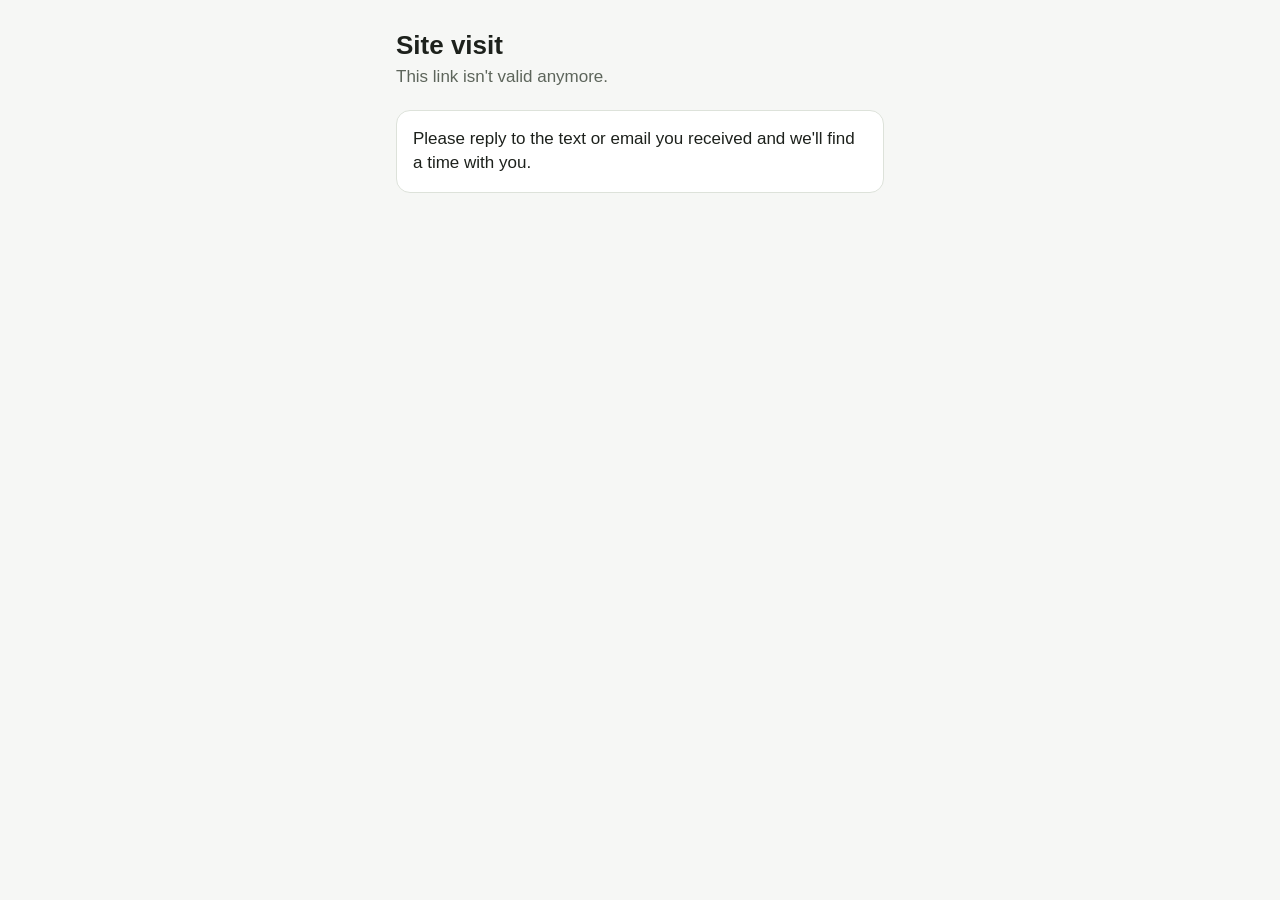
<file: index.html>
<!doctype html>
<html lang="en">
<head>
<meta charset="utf-8">
<meta name="viewport" content="width=device-width, initial-scale=1">
<meta name="robots" content="noindex, nofollow">
<!-- The link's secret is in the address after "#": never send it to other sites. -->
<meta name="referrer" content="no-referrer">
<title>Pick a time for your site visit</title>
<!-- What iPhones show on the link card in the text message (the link itself sits on its own line, last). -->
<meta property="og:title" content="Pick a time for your site visit">
<meta property="og:description" content="Tap to choose one of the offered times. It's booked right away.">
<style>
  :root {
    --brand: #2E7D32;
    --bg: #f6f7f5;
    --card: #ffffff;
    --text: #1d211c;
    --muted: #5d655b;
    --line: #dde2da;
    --error: #b3261e;
  }
  @media (prefers-color-scheme: dark) {
    :root { --bg: #121411; --card: #1c1f1b; --text: #eef1ec; --muted: #a6ada3; --line: #343a32; --error: #f2b8b5; }
  }
  * { box-sizing: border-box; }
  body {
    margin: 0; background: var(--bg); color: var(--text);
    font: 17px/1.45 -apple-system, BlinkMacSystemFont, "Segoe UI", Roboto, Helvetica, Arial, sans-serif;
  }
  main { max-width: 520px; margin: 0 auto; padding: 24px 16px 48px; }
  header { margin-bottom: 20px; }
  .company { font-weight: 700; color: var(--brand); font-size: 15px; letter-spacing: .02em; }
  h1 { font-size: 26px; line-height: 1.2; margin: 6px 0 4px; }
  .sub { color: var(--muted); margin: 0; }
  .card { background: var(--card); border: 1px solid var(--line); border-radius: 14px; padding: 16px; margin-top: 16px; }
  .day { font-weight: 600; margin: 14px 0 8px; }
  .day:first-child { margin-top: 0; }
  .slot {
    display: flex; align-items: center; gap: 12px; width: 100%; text-align: left;
    padding: 14px 16px; margin-bottom: 10px; border-radius: 12px; cursor: pointer;
    border: 2px solid var(--line); background: transparent; color: var(--text); font: inherit;
  }
  .slot .dot { width: 20px; height: 20px; border-radius: 50%; border: 2px solid var(--line); flex: none; }
  .slot[aria-checked="true"] { border-color: var(--brand); }
  .slot[aria-checked="true"] .dot { border: 6px solid var(--brand); }
  label { display: block; font-weight: 600; margin: 16px 0 6px; }
  textarea {
    width: 100%; min-height: 72px; padding: 10px 12px; border-radius: 10px; resize: vertical;
    border: 1px solid var(--line); background: var(--card); color: var(--text); font: inherit;
  }
  .primary {
    width: 100%; margin-top: 16px; padding: 15px; border: 0; border-radius: 12px; cursor: pointer;
    background: var(--brand); color: #fff; font: inherit; font-weight: 600;
  }
  .primary:disabled { opacity: .45; cursor: default; }
  .link { display: block; margin: 18px auto 0; background: none; border: 0; color: var(--brand); font: inherit; cursor: pointer; text-decoration: underline; }
  .note { color: var(--muted); font-size: 14px; margin-top: 10px; }
  .error { color: var(--error); margin-top: 12px; }
  .big { font-size: 22px; font-weight: 700; margin: 4px 0 8px; }
  .hidden { display: none; }
</style>
</head>
<body>
<main>
  <header>
    <div class="company" id="company"></div>
    <h1 id="title">Site visit</h1>
    <p class="sub" id="sub">Loading…</p>
  </header>
  <div id="content"></div>
</main>
<script>
// Groundwork booking page. One page for every company: the link's secret (after "#t=") decides which visit.
// It only talks to three database functions (migration 0012) with the public "publishable" key — that key
// can't read any table; the functions return just what this page shows.
const SUPABASE_URL = "https://lafbcmijjhxefzcowbrp.supabase.co";
const PUBLISHABLE_KEY = "sb_publishable_b527xyrYCMbwDuIq2tFg1Q_CaxPmULO";

const token = new URLSearchParams(location.hash.slice(1)).get("t") || "";
// A different link opened in the same tab: start over with it.
window.addEventListener("hashchange", () => location.reload());
const $ = (id) => document.getElementById(id);
let page = null;
let chosen = null;
let busy = false;

async function call(fn, args) {
  const res = await fetch(`${SUPABASE_URL}/rest/v1/rpc/${fn}`, {
    method: "POST",
    headers: { "Content-Type": "application/json", apikey: PUBLISHABLE_KEY },
    body: JSON.stringify(args),
  });
  if (!res.ok) throw new Error(`HTTP ${res.status}`);
  return res.json();
}

function el(tag, attrs = {}, ...children) {
  const e = document.createElement(tag);
  for (const [k, v] of Object.entries(attrs)) {
    if (k === "class") e.className = v;
    else if (k.startsWith("on")) e.addEventListener(k.slice(2), v);
    else e.setAttribute(k, v);
  }
  for (const c of children) e.append(c);
  return e;
}

const fmt = (opts) => new Intl.DateTimeFormat("en-US", { timeZone: page.timeZone, ...opts });
const dayLabel = (iso) => fmt({ weekday: "long", month: "long", day: "numeric" }).format(new Date(iso));
const timeLabel = (iso) => fmt({ hour: "numeric", minute: "2-digit" }).format(new Date(iso));
const fullLabel = (iso) => `${dayLabel(iso)} at ${timeLabel(iso)}`;

/// "Times are Eastern Time" only when the customer's device is somewhere else.
function zoneNote() {
  const here = Intl.DateTimeFormat().resolvedOptions().timeZone;
  if (here === page.timeZone) return null;
  const name = new Intl.DateTimeFormat("en-US", { timeZone: page.timeZone, timeZoneName: "long" })
    .formatToParts(new Date()).find((p) => p.type === "timeZoneName")?.value;
  return el("p", { class: "note" }, `Times are ${name || page.timeZone}.`);
}

function header() {
  $("company").textContent = page.companyName || "";
  $("title").textContent = page.jobTitle ? `Site visit: ${page.jobTitle}` : "Site visit";
  if (page.brandColor && /^#[0-9a-fA-F]{6}$/.test(page.brandColor)) {
    document.documentElement.style.setProperty("--brand", page.brandColor);
  }
  document.title = page.companyName ? `Site visit · ${page.companyName}` : "Site visit";
}

function render(extraError) {
  const content = $("content");
  content.replaceChildren();
  const rep = page.repName || "We";
  if (page.status === "notFound") {
    $("sub").textContent = "This link isn't valid anymore.";
    content.append(el("div", { class: "card" }, "Please reply to the text or email you received and we'll find a time with you."));
    return;
  }
  header();
  if (page.status === "booked") {
    $("sub").textContent = "You're booked.";
    content.append(el("div", { class: "card" },
      el("div", { class: "big" }, fullLabel(page.bookedAt)),
      `${page.repName ? page.repName + " will" : "We'll"} walk the property with you, take measurements and photos, and talk through what you'd like. You'll get a confirmation shortly.`,
      zoneNote() || ""));
    return;
  }
  if (page.status === "callbackRequested") {
    $("sub").textContent = "Thank you.";
    content.append(el("div", { class: "card" }, `${page.repName || "We"} will call you to find a time that works.`));
    return;
  }
  if (page.status === "expired") {
    $("sub").textContent = "These times aren't available anymore.";
    content.append(el("div", { class: "card" }, "Tap below and we'll call you to find a time that works.", callbackForm()));
    return;
  }

  // Open: pick one of the offered times.
  $("sub").textContent = `${page.repName ? page.repName + " has" : "We have"} these times open. Pick the one that works best and it's booked.`;
  const card = el("div", { class: "card", role: "radiogroup", "aria-label": "Visit times" });
  let lastDay = null;
  for (const iso of page.options) {
    const d = dayLabel(iso);
    if (d !== lastDay) { card.append(el("div", { class: "day" }, d)); lastDay = d; }
    card.append(el("button", {
      class: "slot", role: "radio", "aria-checked": String(chosen === iso), type: "button",
      onclick: () => { chosen = iso; render(); },
    }, el("span", { class: "dot" }), timeLabel(iso)));
  }
  const z = zoneNote();
  if (z) card.append(z);
  const note = el("textarea", { id: "note", placeholder: "Gate code, best entrance, anything we should know (optional)", maxlength: "500" });
  note.value = sessionNote;
  note.addEventListener("input", () => { sessionNote = note.value; });
  card.append(el("label", { for: "note" }, "Note for us"), note);
  const book = el("button", { class: "primary", type: "button", onclick: bookIt }, chosen ? `Book ${fullLabel(chosen)}` : "Pick a time");
  book.disabled = !chosen || busy;
  card.append(book);
  if (extraError) card.append(el("p", { class: "error" }, extraError));
  content.append(card);
  content.append(el("button", { class: "link", type: "button", onclick: () => { page.status = "askCall"; renderCallback(); } },
    "None of these work — please call me"));
}

let sessionNote = "";

function callbackForm() {
  const wrap = el("div");
  const note = el("textarea", { id: "cbnote", placeholder: "Best time to call (optional)", maxlength: "500" });
  wrap.append(el("label", { for: "cbnote" }, "Note for us"), note);
  const btn = el("button", { class: "primary", type: "button", onclick: async () => {
    btn.disabled = true;
    try { page = await call("visit_booking_callback", { p_token: token, p_note: note.value }); render(); }
    catch { btn.disabled = false; wrap.append(el("p", { class: "error" }, "That didn't go through. Check your connection and try again.")); }
  } }, "Please call me");
  wrap.append(btn);
  return wrap;
}

function renderCallback() {
  $("sub").textContent = "No problem.";
  $("content").replaceChildren(el("div", { class: "card" }, "Tap below and we'll call you to find a time that works.", callbackForm()),
    el("button", { class: "link", type: "button", onclick: () => { page.status = "open"; render(); } }, "Back to the times"));
}

async function bookIt() {
  if (!chosen || busy) return;
  busy = true; render();
  try {
    const result = await call("visit_booking_book", { p_token: token, p_at: chosen, p_note: sessionNote });
    busy = false;
    page = result;
    if (result.taken) { chosen = null; render("Sorry, that time was just taken. Please pick another."); }
    else render();
  } catch {
    busy = false;
    render("That didn't go through. Check your connection and try again.");
  }
}

(async () => {
  if (!/^[A-Za-z0-9_-]{32,64}$/.test(token)) { page = { status: "notFound" }; render(); return; }
  try { page = await call("visit_booking_get", { p_token: token }); render(); }
  catch { $("sub").textContent = "We couldn't load your times. Check your connection and refresh the page."; }
})();
</script>
</body>
</html>
</file>
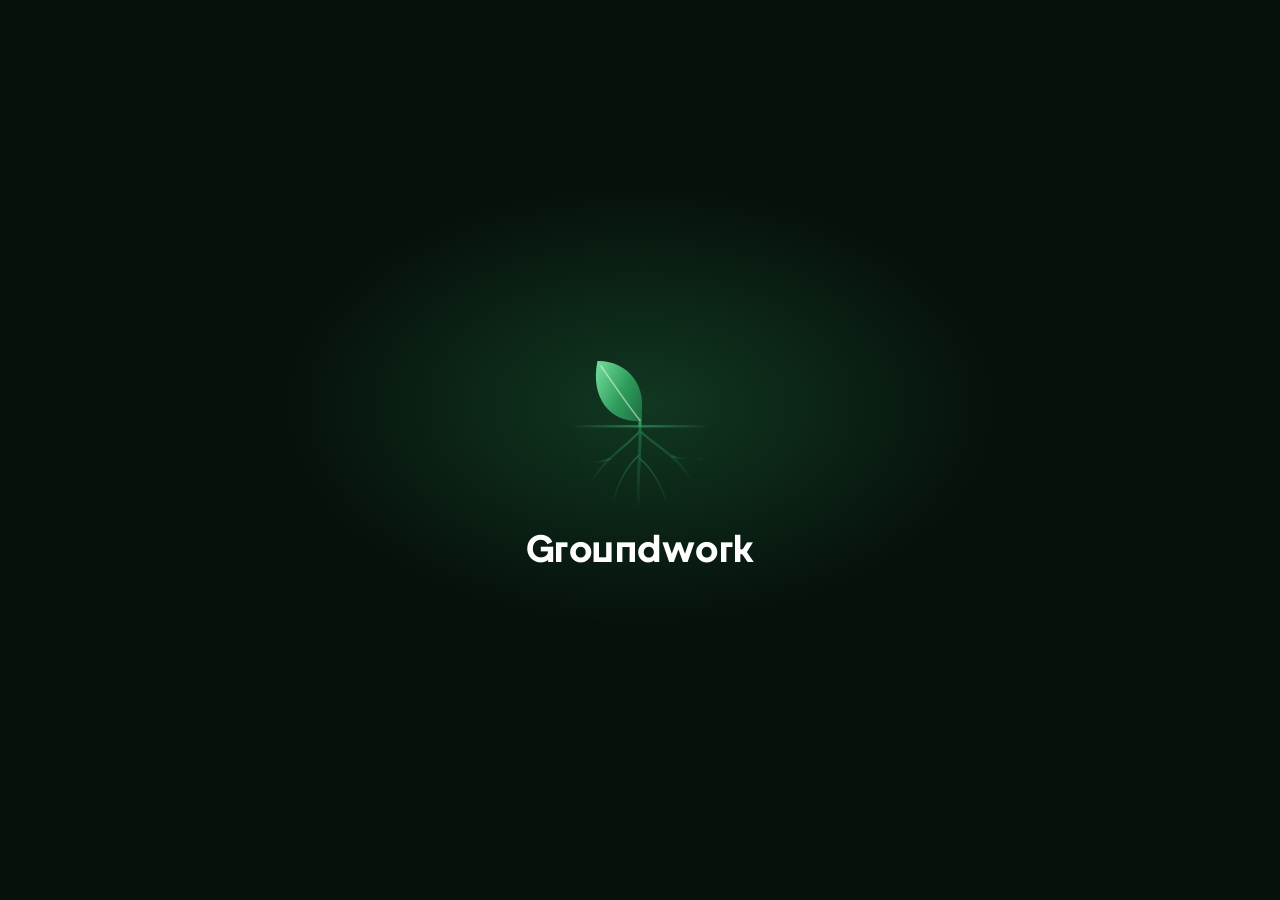
<file: app/index.html>
<!doctype html>
<html lang="en">
  <head>
    <meta charset="UTF-8" />
    <meta name="viewport" content="width=device-width, initial-scale=1.0, maximum-scale=1.0, viewport-fit=cover" />
    <title>Groundwork</title>
    <meta name="description" content="Leads, site visits and jobs for your outdoor business." />
    <meta name="theme-color" content="#2E7D32" />
    <meta name="mobile-web-app-capable" content="yes" />
    <meta name="apple-mobile-web-app-capable" content="yes" />
    <meta name="apple-mobile-web-app-title" content="Groundwork" />
    <link rel="preconnect" href="https://fonts.googleapis.com" />
    <link rel="preconnect" href="https://fonts.gstatic.com" crossorigin />
    <link href="https://fonts.googleapis.com/css2?family=Plus+Jakarta+Sans:wght@400;500;600;700;800&display=swap" rel="stylesheet" />
    <link rel="manifest" href="./manifest.webmanifest" />
    <link rel="icon" type="image/png" href="./icon-192.png" />
    <link rel="apple-touch-icon" href="./apple-touch-icon.png" />
    <script type="module" crossorigin src="./assets/index-BNo--30H.js"></script>
    <link rel="stylesheet" crossorigin href="./assets/index-DOuyMrCF.css">
  </head>
  <body>
    <div id="root"></div>
  </body>
</html>
</file>
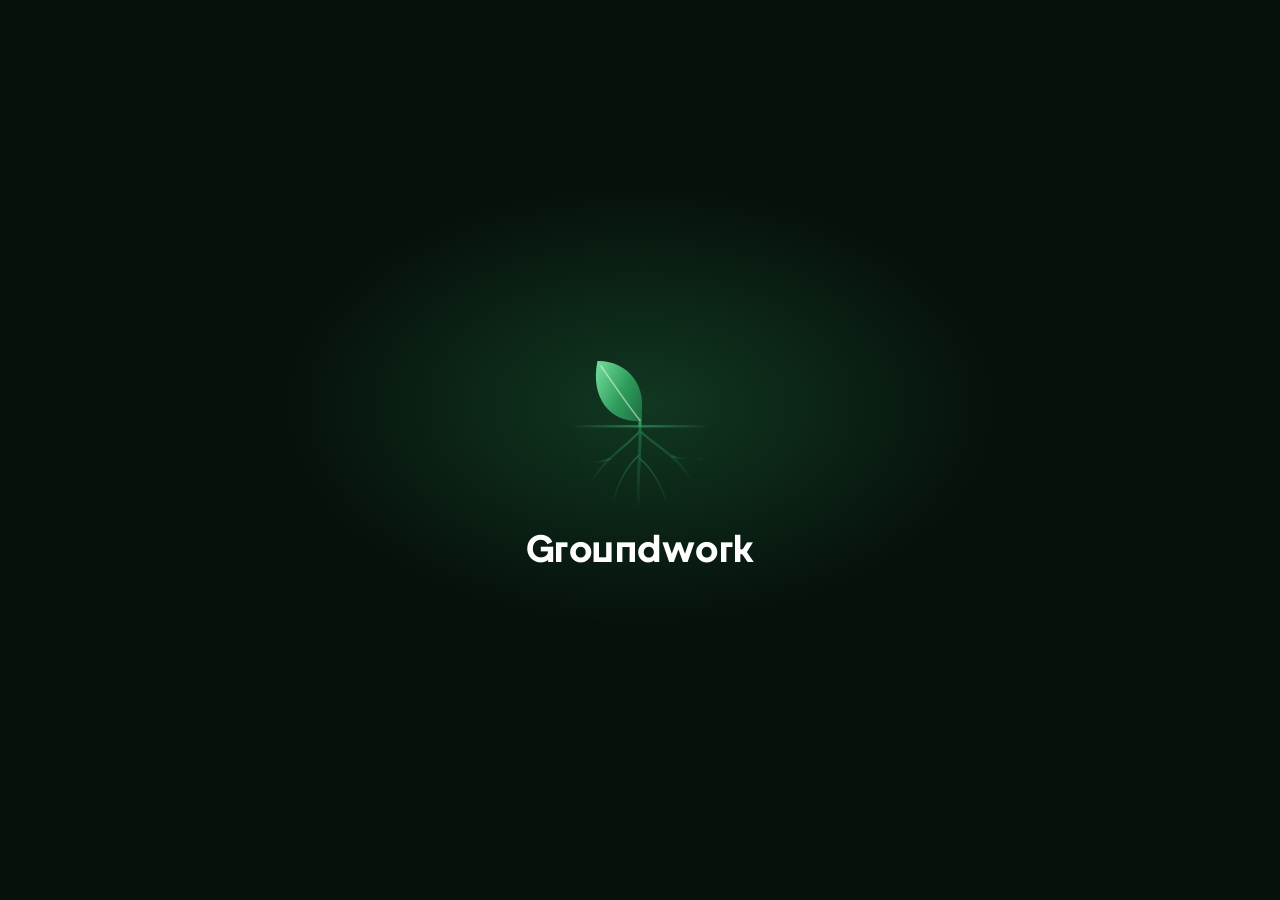
<file: app/r.html>
<!doctype html>
<html lang="en">
<head>
  <meta charset="UTF-8" />
  <meta name="viewport" content="width=device-width, initial-scale=1.0" />
  <title>Your Inspection Report</title>
  <meta name="description" content="Photos of what we found at your property and the work we recommend." />
  <meta property="og:title" content="Your Inspection Report" />
  <meta property="og:description" content="Photos of what we found at your property and the work we recommend. Tap to review." />
  <meta property="og:type" content="website" />
  <meta property="og:image" content="https://richtejeda-source.github.io/groundwork-booking/app/icon-512.png" />
  <meta name="twitter:card" content="summary" />
  <meta name="robots" content="noindex" />
  <style>body{margin:0;font-family:system-ui,sans-serif;display:grid;place-items:center;min-height:100vh;color:#555}</style>
</head>
<body>
  <p>Opening your report…</p>
  <script>
    // The link's secret is after the # (never sent to any server); hand it to the app's report page.
    location.replace('./#/r/' + location.hash.slice(1))
  </script>
</body>
</html>
</file>
<file: app/assets/index-DOuyMrCF.css>
:root{--brand:#2e7d32;--brand-ink:color-mix(in srgb, var(--brand) 78%, #000);--brand-soft:color-mix(in srgb, var(--brand) 11%, transparent);--brand-glow:color-mix(in srgb, var(--brand) 32%, transparent);--ink:#141517;--on-ink:#fff;--bg:#f6f5f1;--bg-2:#eeece5;--card:#fff;--text:#15181a;--text-2:#3d4347;--muted:#7a8086;--line:#14181a12;--line-2:#14181a1f;--warn:#b4610e;--warn-soft:#fff2df;--good:#1e9e5a;--danger:#d93025;--r-xl:28px;--r-lg:22px;--r-md:16px;--r-sm:12px;--sh-1:0 1px 1px #1014160a, 0 2px 6px #1014160a;--sh-2:0 2px 4px #1014160a, 0 12px 32px #10141614;--sh-brand:0 10px 28px var(--brand-glow);--spring:cubic-bezier(.2, .9, .25, 1.15);--ease:cubic-bezier(.2, .7, .2, 1);--lightningcss-light:initial;--lightningcss-dark: ;color-scheme:light;font-feature-settings:"ss01", "cv11";-webkit-font-smoothing:antialiased;-webkit-text-size-adjust:100%;-webkit-tap-highlight-color:transparent;font-family:Plus Jakarta Sans,Inter,system-ui,-apple-system,Segoe UI,Roboto,sans-serif}@media (prefers-color-scheme:dark){:root:not([data-theme=light]){--ink:#f3f3f0;--on-ink:#111214;--bg:#0e1011;--bg-2:#161a1b;--card:#181c1d;--text:#f1f2ef;--text-2:#c9cdcb;--muted:#8c9396;--line:#ffffff12;--line-2:#ffffff1f;--warn-soft:#3a2a14;--sh-1:none;--sh-2:0 12px 32px #0006;--lightningcss-light: ;--lightningcss-dark:initial;color-scheme:dark}}*{box-sizing:border-box}html,body{background:var(--bg);color:var(--text);margin:0}html{touch-action:manipulation}.markup,.cam,.sheet-backdrop{touch-action:none}.markup-bottom,.sheet{touch-action:pan-y}body{overscroll-behavior-y:none;letter-spacing:-.005em;min-height:100dvh}body.no-scroll{overflow:hidden}button,input,select,textarea{font:inherit;color:inherit}button{cursor:pointer;-webkit-user-select:none;user-select:none}a{color:inherit}.icon{flex:none;display:block}@keyframes rise{0%{opacity:0;transform:translateY(10px)}}@keyframes pop{0%{opacity:0;transform:scale(.6)}to{opacity:1;transform:scale(1)}}@keyframes shimmer{to{background-position:-200% 0}}@keyframes pulse-ring{0%{box-shadow:0 0 0 0 var(--brand-glow)}to{box-shadow:0 0 0 14px #0000}}.screen>*{animation:rise .42s var(--ease) both}.screen>:nth-child(2){animation-delay:30ms}.screen>:nth-child(3){animation-delay:60ms}.screen>:nth-child(4){animation-delay:90ms}.screen>:nth-child(5){animation-delay:.12s}.screen>:nth-child(n+6){animation-delay:.15s}@media (prefers-reduced-motion:reduce){*,:before,:after{transition:none!important;animation:none!important}}.btn,.row,.tile,.round-btn,.contact,.chip.toggle,.tabbar button,.keypad button,.stage-card,.day,.tap{transition:transform .18s var(--spring), background-color .2s, box-shadow .2s, opacity .2s}.btn:active,.tile:active,.round-btn:active,.contact:active,.chip.toggle:active,.keypad button:active,.stage-card:active,.day:active,.tap:active{transform:scale(.955)}.row:active{background:var(--brand-soft);transform:scale(.985)}.main{padding-bottom:calc(108px + env(safe-area-inset-bottom))}.screen{max-width:720px;margin:0 auto;padding:0 16px 24px}section{margin-top:6px}.topbar{z-index:6;padding:calc(8px + env(safe-area-inset-top)) 16px 8px;grid-template-columns:44px 1fr 44px;align-items:center;gap:8px;margin:0 -16px;transition:background .25s,box-shadow .25s;display:grid;position:sticky;top:0}.topbar.solid{background:color-mix(in srgb, var(--bg) 82%, transparent);-webkit-backdrop-filter:saturate(1.6)blur(18px);box-shadow:0 1px 0 var(--line)}.topbar h1{text-align:center;white-space:nowrap;text-overflow:ellipsis;opacity:0;transition:all .25s var(--ease);margin:0;font-size:16px;font-weight:700;overflow:hidden;transform:translateY(6px)}.topbar h1.show{opacity:1;transform:none}.topbar>:last-child{justify-self:end}.big-title{padding:2px 4px 10px}.big-title h1{letter-spacing:-.03em;margin:0;font-size:32px;font-weight:800;line-height:1.1}.big-sub{color:var(--muted);margin-top:6px;font-size:14px;font-weight:500}.round-btn,.round-spacer{width:42px;height:42px}.round-btn{border:1px solid var(--line);background:var(--card);box-shadow:var(--sh-1);color:var(--text);border-radius:50%;place-items:center;display:grid}.round-btn.small{width:34px;height:34px}.round-btn.brand{background:var(--ink);color:var(--on-ink);border-color:#0000;box-shadow:0 6px 16px #0000002e}.tabbar{z-index:10;left:12px;right:12px;bottom:calc(10px + env(safe-area-inset-bottom));background:color-mix(in srgb, var(--card) 86%, transparent);-webkit-backdrop-filter:saturate(1.8)blur(22px);border:1px solid var(--line);border-radius:24px;grid-template-columns:repeat(5,1fr);align-items:center;max-width:560px;height:66px;margin:0 auto;padding:0 6px;display:grid;position:fixed;box-shadow:0 10px 40px #10141624}.tabbar button{height:56px;color:var(--muted);background:0 0;border:0;border-radius:18px;flex-direction:column;justify-content:center;align-items:center;gap:3px;font-size:10.5px;font-weight:600;display:flex;position:relative}.tabbar button.on{color:var(--text)}.tabbar button.on:before{content:"";background:var(--bg-2);z-index:-1;animation:pop .3s var(--spring);border-radius:14px;position:absolute;inset:6px 8px}.tabbar button.on:after{content:"";background:var(--brand);width:5px;height:5px;animation:pop .3s var(--spring);border-radius:50%;position:absolute;bottom:7px}.tabbar button:active{transform:scale(.9)}.tabbar .fab{width:58px;height:58px;color:var(--on-ink);background:var(--ink);box-shadow:0 10px 24px #00000040, 0 0 0 4px var(--bg);border-radius:50%;margin:-26px auto 0}.tabbar .fab:after{display:none}.tabbar .fab:active{transform:scale(.9)rotate(-8deg)}.tabbar .fab.on:before{display:none}.eyebrow{letter-spacing:.08em;text-transform:uppercase;color:var(--brand);margin:0;font-size:12px;font-weight:700}.screen-title{letter-spacing:-.02em;margin:6px 0 16px;font-size:28px;font-weight:800}.section-title{letter-spacing:-.02em;color:var(--text);justify-content:space-between;align-items:baseline;margin:26px 4px 10px;font-size:18px;font-weight:800;display:flex}.section-title .link{color:var(--brand);background:0 0;border:0;padding:0;font-size:14px;font-weight:700}.muted{color:var(--muted)}.small{font-size:13px}.center{text-align:center}.center-block{margin:16px auto;display:block}.error{color:var(--danger);margin:4px 0;font-size:14px;font-weight:500}.hint{color:var(--muted);align-items:center;gap:6px;margin:-2px 2px 0;font-size:13px;display:flex}.hint.good{color:var(--good);font-weight:600}.pre{white-space:pre-wrap;line-height:1.5}.card{background:var(--card);border-radius:var(--r-lg);box-shadow:var(--sh-1);border:1px solid var(--line)}.pad{padding:18px}.stack{flex-direction:column;gap:14px;display:flex}.list{padding:4px 0;overflow:hidden}.row{text-align:left;background:0 0;border:0;align-items:center;gap:14px;width:100%;min-height:60px;padding:12px 16px;display:flex;position:relative}.row+.row:before{content:"";background:var(--line);height:1px;position:absolute;top:0;left:70px;right:16px}.row.dim{opacity:.55}.row-icon{width:40px;height:40px;color:var(--c,var(--brand));background:color-mix(in srgb, var(--c,var(--brand)) 13%, transparent);border-radius:13px;flex:none;place-items:center;display:grid}.row-main{flex-direction:column;flex:1;gap:2px;min-width:0;display:flex}.row-kicker{color:var(--muted);font-size:12px;font-weight:600}.row-title{letter-spacing:-.01em;font-size:16px;font-weight:700}.row-sub{color:var(--muted);white-space:nowrap;text-overflow:ellipsis;font-size:13px;overflow:hidden}.row-side{flex-direction:column;align-items:flex-end;gap:5px;display:flex}.chev{color:var(--muted);opacity:.6}.count{background:var(--bg-2);color:var(--text-2);text-align:center;border-radius:999px;min-width:26px;padding:3px 9px;font-size:12px;font-weight:700}.amount{letter-spacing:-.01em;font-size:15px;font-weight:800}.days{color:var(--muted);font-size:11.5px;font-weight:700}.days.stale{color:var(--warn);background:var(--warn-soft);border-radius:7px;padding:2px 7px}.chips{flex-wrap:wrap;gap:6px;margin-top:6px;display:flex}.chip{background:var(--brand-soft);color:var(--brand-ink);border:0;border-radius:999px;padding:4px 10px;font-size:12px;font-weight:600}.chip.toggle{background:var(--card);color:var(--text-2);border:1.5px solid var(--line-2);align-items:center;gap:6px;padding:9px 14px;font-size:13.5px;display:inline-flex}.chip.toggle.on{background:var(--ink);color:var(--on-ink);border-color:var(--ink);box-shadow:0 4px 12px #00000024}.badge{background:var(--danger);color:#fff;animation:pop .35s var(--spring);border-radius:999px;margin-left:6px;padding:2px 7px;font-size:11px;font-weight:800}.avatar{color:#fff;vertical-align:middle;letter-spacing:.02em;border-radius:50%;flex:none;place-items:center;font-weight:700;display:inline-grid}.avatar.ring{box-shadow:0 0 0 3px var(--card), 0 0 0 5px var(--brand-soft)}.stage-dot{color:var(--c);background:color-mix(in srgb, var(--c) 12%, transparent);border-radius:999px;align-items:center;gap:6px;padding:4px 10px 4px 8px;font-size:12px;font-weight:700;display:inline-flex}.btn{border:1.5px solid var(--line-2);background:var(--card);min-height:48px;color:var(--text);letter-spacing:-.01em;border-radius:15px;justify-content:center;align-items:center;gap:8px;padding:12px 18px;font-size:15px;font-weight:700;text-decoration:none;display:inline-flex}.btn.primary{color:var(--on-ink);background:var(--ink);border-color:#0000;box-shadow:0 8px 20px #00000029}.btn.accent{color:#fff;background:var(--brand);box-shadow:var(--sh-brand);border-color:#0000}.btn.soft{background:var(--brand-soft);color:var(--brand-ink);border-color:#0000}.btn.dark{background:var(--text);color:var(--bg);border-color:#0000}.btn.big{border-radius:18px;width:100%;min-height:56px;padding:16px;font-size:16.5px}.btn.small{border-radius:12px;min-height:40px;padding:8px 13px;font-size:14px}.btn:disabled,.text-btn:disabled{opacity:.4;cursor:default;transform:none!important}.text-btn{color:var(--brand);background:0 0;border:0;padding:8px;font-size:15px;font-weight:700}.text-btn.danger{color:var(--danger)}.row-buttons{flex-wrap:wrap;align-items:center;gap:10px;display:flex}.row-buttons.fill>*{flex:1}.footer-actions{margin:22px 0}.pulse{animation:pulse-ring 1.4s var(--ease) infinite}.field{color:var(--muted);flex-direction:column;gap:7px;font-size:13px;font-weight:600;display:flex}.field.grow{flex:1}input,select,textarea{border:1.5px solid var(--line-2);background:var(--bg);width:100%;color:var(--text);border-radius:14px;outline:none;min-height:50px;padding:13px 14px;font-size:16px;font-weight:500;transition:border-color .2s,box-shadow .2s,background .2s}input::placeholder,textarea::placeholder{color:color-mix(in srgb, var(--muted) 70%, transparent);font-weight:400}input:focus,select:focus,textarea:focus{border-color:var(--brand);background:var(--card);box-shadow:0 0 0 4px var(--brand-soft)}select{appearance:none;background-image:linear-gradient(45deg, transparent 50%, var(--muted) 50%), linear-gradient(135deg, var(--muted) 50%, transparent 50%);background-position:calc(100% - 19px) 22px,calc(100% - 14px) 22px;background-repeat:no-repeat;background-size:5px 5px;padding-right:36px}textarea{resize:vertical;line-height:1.5}.two{grid-template-columns:1fr 1fr;gap:10px;display:grid}.three{grid-template-columns:100px 1fr 70px;gap:10px;display:grid}.code-input{text-align:center;letter-spacing:.28em;text-transform:uppercase;font-size:24px;font-weight:800}.check-row{cursor:pointer}.check-box{border:2px solid var(--line-2);color:#fff;width:26px;height:26px;transition:all .2s var(--spring);border-radius:9px;flex:none;place-items:center;display:grid}.check-box.on{background:var(--brand);border-color:var(--brand);box-shadow:0 4px 10px var(--brand-glow);transform:scale(1.06)}.check-row .done{color:var(--muted);text-decoration:line-through}.segmented{background:var(--bg-2);border-radius:14px;grid-auto-columns:1fr;grid-auto-flow:column;gap:4px;padding:4px;display:grid}.segmented button{color:var(--muted);background:0 0;border:0;border-radius:11px;padding:10px 6px;font-size:13.5px;font-weight:700}.segmented button.on{background:var(--card);color:var(--text);box-shadow:var(--sh-1)}.hero{border-radius:var(--r-xl);color:#fff;background:radial-gradient(90% 120% at 105% -10%, color-mix(in srgb, var(--brand) 70%, transparent) 0%, transparent 58%), radial-gradient(70% 80% at -10% 110%, color-mix(in srgb, var(--brand) 22%, transparent) 0%, transparent 60%), #16181b;border:1px solid #ffffff0f;margin-top:4px;padding:22px 20px 20px;position:relative;overflow:hidden;box-shadow:0 18px 40px #00000038}.hero:after{content:"";opacity:.12;background:radial-gradient(circle,#fff 0 2px,#0000 3px) 0 0/14px 14px;border-radius:50%;width:190px;height:190px;position:absolute;bottom:-50px;right:-40px}.hero .eyebrow{color:color-mix(in srgb, var(--brand) 55%, #fff)}.hero h2{letter-spacing:-.03em;margin:6px 0 4px;font-size:27px;font-weight:800;line-height:1.15}.hero p{color:#ffffffd1;margin:0;font-size:14px;font-weight:500}.hero-stats{z-index:1;grid-template-columns:repeat(3,1fr);gap:8px;margin-top:18px;display:grid;position:relative}.hero-stat{-webkit-backdrop-filter:blur(6px);backdrop-filter:blur(6px);background:#ffffff24;border:1px solid #ffffff29;border-radius:16px;padding:10px 12px}.hero-stat b{letter-spacing:-.02em;font-size:20px;font-weight:800;display:block}.hero-stat span{color:#fffc;font-size:11.5px;font-weight:600}.tiles{grid-template-columns:repeat(4,1fr);gap:10px;margin-top:16px;display:grid}.tile{border:1px solid var(--line);background:var(--card);box-shadow:var(--sh-1);color:var(--text-2);border-radius:20px;flex-direction:column;align-items:center;gap:8px;padding:12px 4px 10px;font-size:12px;font-weight:700;display:flex;position:relative}.tile .row-icon{border-radius:15px;width:46px;height:46px}.tile .badge{margin:0;position:absolute;top:6px;right:10px}.stage-scroll{scroll-snap-type:x mandatory;scrollbar-width:none;gap:10px;margin:0 -16px;padding:4px 16px 10px;display:flex;overflow-x:auto}.stage-scroll::-webkit-scrollbar{display:none}.stage-card{scroll-snap-align:start;border:1px solid var(--line);background:var(--card);text-align:left;width:140px;box-shadow:var(--sh-1);border-radius:20px;flex-direction:column;flex:none;gap:10px;padding:14px;display:flex}.stage-card .row-icon{border-radius:12px;width:38px;height:38px}.stage-card b{letter-spacing:-.03em;font-size:26px;font-weight:800;line-height:1}.stage-card span{color:var(--text-2);font-size:12.5px;font-weight:700}.stage-card small{color:var(--muted);font-size:12px;font-weight:600}.stage-card.zero{opacity:.55}.me-card{align-items:center;gap:12px;margin-top:26px;padding:14px 16px;display:flex}.timeline{flex-direction:column;gap:10px;display:flex}.tl-item{grid-template-columns:62px 1fr;align-items:stretch;gap:12px;display:grid}.tl-time{text-align:right;letter-spacing:-.01em;padding-top:14px;font-size:14px;font-weight:800}.tl-time small{color:var(--muted);font-size:11px;font-weight:600;display:block}.tl-card{border-left:4px solid var(--brand)}.home-head{padding:calc(10px + env(safe-area-inset-top)) 2px 6px;justify-content:space-between;align-items:center;gap:12px;display:flex}.company-logo{object-fit:contain;max-width:64vw;max-height:40px;display:block}.logo-chip{border:1px solid var(--line);background:#fff;border-radius:12px;padding:6px 10px}.signin .company-logo{max-height:64px;margin:0 auto 4px}.swatches{grid-template-columns:repeat(4,1fr);gap:10px;display:grid}.swatch{background:var(--bg);color:var(--text-2);border:2px solid #0000;border-radius:16px;flex-direction:column;align-items:center;gap:6px;padding:10px 4px 8px;font-size:12px;font-weight:700;display:flex}.swatch i{background:var(--c);border-radius:50%;width:34px;height:34px;box-shadow:inset 0 0 0 1px #00000014}.swatch.on{border-color:var(--ink);background:var(--card)}.logo-preview{background:repeating-conic-gradient(var(--bg-2) 0 25%, var(--card) 0 50%) 0 0 / 16px 16px;border:1px solid var(--line);border-radius:18px;place-items:center;min-height:96px;padding:16px;display:grid}.logo-preview img{max-width:100%;max-height:90px}.job-hero{padding:20px;position:relative;overflow:hidden}.job-hero:before{content:"";background:var(--c,var(--brand));height:4px;position:absolute;inset:0 0 auto}.job-hero h2{letter-spacing:-.03em;margin:6px 0 2px;font-size:25px;font-weight:800;line-height:1.15}.job-hero .addr{color:var(--muted);align-items:center;gap:6px;margin-top:6px;font-size:14px;font-weight:500;display:flex}.facts{flex-wrap:wrap;gap:8px;margin-top:14px;display:flex}.fact{color:var(--text-2);background:var(--bg);border:1px solid var(--line);border-radius:11px;align-items:center;gap:6px;padding:6px 10px;font-size:13px;font-weight:600;display:inline-flex}.contact-bar{grid-template-columns:repeat(4,1fr);gap:10px;margin-top:12px;display:grid}.contact{background:var(--card);border:1px solid var(--line);box-shadow:var(--sh-1);color:var(--text-2);border-radius:18px;flex-direction:column;align-items:center;gap:6px;padding:12px 0 10px;font-size:12.5px;font-weight:700;text-decoration:none;display:flex}.contact .row-icon{border-radius:50%;width:40px;height:40px}.tracker{margin-top:18px}.tracker-bar{grid-template-columns:repeat(9,1fr);gap:4px;display:grid}.tracker-bar i{background:var(--bg-2);border-radius:6px;height:6px;transition:background .4s}.tracker-bar i.on{background:var(--c,var(--brand))}.tracker-bar i.now{background:var(--c,var(--brand));box-shadow:0 0 0 3px color-mix(in srgb, var(--c,var(--brand)) 25%, transparent)}.tracker-labels{justify-content:space-between;align-items:center;gap:8px;margin-top:10px;display:flex}.tracker-next{align-items:center;gap:6px;display:inline-flex}.visit-card{overflow:hidden}.visit-banner{background:linear-gradient(135deg, var(--brand-soft), transparent 80%);border-bottom:1px solid var(--line);align-items:center;gap:14px;margin:-18px -18px 4px;padding:18px;display:flex}.date-tile{text-align:center;background:var(--card);width:62px;box-shadow:var(--sh-2);border:1px solid var(--line);border-radius:16px;flex:none;overflow:hidden}.date-tile .m{background:var(--brand);color:#fff;letter-spacing:.08em;padding:4px 0;font-size:11px;font-weight:800}.date-tile .d{letter-spacing:-.03em;padding:4px 0 0;font-size:26px;font-weight:800}.date-tile .w{color:var(--muted);padding-bottom:6px;font-size:11px;font-weight:700}.visit-time{letter-spacing:-.02em;font-size:20px;font-weight:800}.sub-block{border-top:1px solid var(--line);flex-direction:column;gap:10px;padding-top:14px;display:flex}.sub-title{letter-spacing:.06em;text-transform:uppercase;color:var(--muted);font-size:12px;font-weight:800}.notice{background:var(--brand-soft);color:var(--text-2);border-radius:16px;flex-direction:column;gap:6px;padding:14px;font-size:14px;display:flex}.notice strong{color:var(--text)}.notice.warn{background:var(--warn-soft)}.note-add{gap:8px;display:flex}.activity{grid-template-columns:12px 1fr;gap:12px;padding:10px 0;display:grid}.activity:before{content:"";background:var(--line-2);border-radius:50%;width:9px;height:9px;margin-top:6px}.activity.is-note:before{background:var(--brand);box-shadow:0 0 0 4px var(--brand-soft)}.activity-text{font-size:14.5px;font-weight:500}.activity-meta{color:var(--muted);grid-column:2;margin-top:-8px;font-size:12px;font-weight:500}.time-row{align-items:center;gap:8px;display:flex}.time-row .slot{background:var(--brand-soft);width:30px;height:30px;color:var(--brand-ink);border-radius:10px;flex:none;place-items:center;font-size:13px;font-weight:800;display:grid}.preview{white-space:pre-wrap;background:var(--bg);border:1px solid var(--line);border-radius:16px;max-height:230px;margin:0;padding:14px;font-family:inherit;font-size:14px;line-height:1.5;overflow:auto}.bubble{background:var(--ink);color:var(--on-ink);border:0;border-radius:20px 20px 6px;box-shadow:0 8px 20px #00000024}.week{grid-template-columns:repeat(7,1fr);gap:6px;display:grid}.week-head{justify-content:space-between;align-items:center;margin-bottom:12px;display:flex}.week-head b{letter-spacing:-.01em;font-size:16px;font-weight:800}.day{color:var(--text-2);background:0 0;border:0;border-radius:16px;flex-direction:column;align-items:center;gap:4px;padding:8px 0 10px;display:flex}.day small{color:var(--muted);text-transform:uppercase;letter-spacing:.04em;font-size:11px;font-weight:700}.day b{border-radius:12px;place-items:center;width:36px;height:36px;font-size:18px;font-weight:800;display:grid}.day.today b{color:var(--brand);box-shadow:inset 0 0 0 2px var(--brand-soft)}.day.sel{background:var(--ink);color:var(--on-ink);box-shadow:0 8px 18px #00000029}.day.sel small{color:color-mix(in srgb, var(--on-ink) 70%, transparent)}.day.sel b{color:var(--on-ink);box-shadow:none}.dots{gap:3px;height:6px;display:flex}.dots i{background:var(--brand);border-radius:50%;width:5px;height:5px}.day.sel .dots i{background:var(--brand)}.sheet-backdrop{z-index:20;-webkit-backdrop-filter:blur(3px);backdrop-filter:blur(3px);background:#0a0c0d6b;justify-content:center;align-items:flex-end;animation:.2s fade;display:flex;position:fixed;inset:0}@keyframes fade{0%{opacity:0}}.sheet{background:var(--card);width:100%;max-width:640px;max-height:92dvh;animation:up .38s var(--spring);border-radius:30px 30px 0 0;flex-direction:column;display:flex;box-shadow:0 -10px 40px #0000002e}@keyframes up{0%{opacity:.4;transform:translateY(60px)}}.sheet-grip{background:var(--line-2);border-radius:5px;width:40px;height:5px;margin:10px auto 0}.sheet-head{justify-content:space-between;align-items:center;padding:10px 18px 8px;display:flex}.sheet-head h2{letter-spacing:-.02em;margin:0;font-size:21px;font-weight:800}.sheet-body{padding:8px 18px calc(24px + env(safe-area-inset-bottom));overflow:auto}.signin{max-width:460px;min-height:100dvh;padding:calc(56px + env(safe-area-inset-top)) 22px 32px;flex-direction:column;align-items:stretch;gap:10px;margin:0 auto;display:flex}.signin-glow{z-index:-1;background:radial-gradient(60% 60% at 50% 30%, var(--brand-glow), transparent 70%);height:60vh;position:fixed;inset:-20% -20% auto}.signin>.logo,.signin>.avatar{align-self:center}.brand-title{text-align:center;letter-spacing:-.035em;margin:6px 0 0;font-size:34px;font-weight:800}.tagline{text-align:center;color:var(--muted);margin:0 0 18px;font-weight:500}.pin-dots{justify-content:center;gap:18px;margin:20px 0 8px;display:flex}.pin-dots span{border:2px solid var(--line-2);width:16px;height:16px;transition:all .2s var(--spring);border-radius:50%}.pin-dots span.on{background:var(--ink);border-color:var(--ink);box-shadow:0 0 0 5px var(--brand-soft);transform:scale(1.15)}.pin-dots.shake{animation:.4s shake}@keyframes shake{20%,60%{transform:translate(-8px)}40%,80%{transform:translate(8px)}}.keypad{grid-template-columns:repeat(3,1fr);gap:14px;width:min(300px,100%);margin:14px auto 0;display:grid}.keypad button{border:1px solid var(--line);background:var(--card);height:70px;box-shadow:var(--sh-1);aspect-ratio:1;border-radius:50%;width:70px;margin:0 auto;font-size:28px;font-weight:600}.keypad button:active{background:var(--brand-soft)}.member-row .row-sub{text-transform:none}.empty{text-align:center;color:var(--muted);padding:44px 20px}.empty-icon{width:68px;height:68px;color:var(--brand);background:var(--brand-soft);border-radius:22px;place-items:center;margin:0 auto;display:grid}.empty h3{color:var(--text);margin:14px 0 6px;font-size:18px;font-weight:800}.empty p{margin:0;font-size:14px}.splash{place-content:center;justify-items:center;gap:10px;min-height:100dvh;display:grid}.splash .logo{animation:pop .6s var(--spring)}.skeleton{background:linear-gradient(90deg, var(--bg-2) 25%, var(--card) 50%, var(--bg-2) 75%);background-size:200% 100%;border-radius:18px;animation:1.2s linear infinite shimmer}.toast{left:50%;bottom:calc(96px + env(safe-area-inset-bottom));opacity:0;z-index:30;background:var(--text);color:var(--bg);transition:all .3s var(--spring);pointer-events:none;border-radius:999px;align-items:center;gap:10px;max-width:calc(100% - 32px);padding:12px 18px 12px 14px;font-size:14px;font-weight:700;display:flex;position:fixed;transform:translate(-50%,20px)scale(.96);box-shadow:0 10px 30px #00000040}.toast.show{opacity:1;transform:translate(-50%)scale(1)}.toast-dot{background:#3ddc84;border-radius:50%;flex:none;width:10px;height:10px;box-shadow:0 0 0 4px #3ddc8440}.toast-dot.bad{background:#ff6b5e;box-shadow:0 0 0 4px #ff6b5e40}.sitecam-card{text-align:left;width:100%;color:#fff;background:linear-gradient(120deg,#16181b,#23262b);border:0;align-items:center;gap:14px;margin-top:12px;padding:14px 16px;display:flex;box-shadow:0 12px 28px #0000002e}.sitecam-card .row-sub{color:#ffffffa6;white-space:normal}.sc-icon{background:var(--brand);color:#fff;width:46px;height:46px;box-shadow:0 6px 16px var(--brand-glow);border-radius:15px;flex:none;place-items:center;display:grid}.sc-go{background:#ffffff1f;border-radius:999px;align-items:center;gap:2px;padding:7px 8px 7px 12px;font-size:13px;font-weight:800;display:inline-flex}.plan-card{padding:0;overflow:hidden}.plan{background:#fff;border-radius:0;position:relative;overflow:hidden}.plan img{object-fit:fill;-webkit-user-select:none;user-select:none;-webkit-user-drag:none;width:100%;height:100%;display:block}.plan>div>img{position:absolute;inset:0}.plan.tappable{cursor:crosshair;border:1.5px dashed var(--line-2);border-radius:16px}.plan-actions{border-top:1px solid var(--line);gap:8px;padding:10px;display:flex}.plan-actions .btn{flex:1}.plan-empty{text-align:center;width:100%;color:var(--text);background:0 0;border:0;flex-direction:column;align-items:center;gap:8px;padding:26px 20px;display:flex}.plan-empty b{font-size:17px;font-weight:800}.plan-empty span:last-child{color:var(--muted);max-width:300px;font-size:13.5px}.plan-pin{z-index:1;background:0 0;border:0;width:0;height:0;padding:0;position:absolute}.plan-pin b{background:var(--c);color:#fff;border-radius:50%;place-items:center;width:26px;height:26px;font-size:12px;font-weight:800;display:grid;position:absolute;top:0;left:0;transform:translate(-50%,calc(-100% - 7px));box-shadow:0 3px 8px #0000004d,0 0 0 2px #fff}.plan-pin b:after{content:"";border:5px solid #0000;border-top:8px solid var(--c);border-bottom:0;position:absolute;bottom:-8px;left:50%;transform:translate(-50%)}.plan-pin:before{content:"";background:var(--c);border-radius:50%;width:6px;height:6px;position:absolute;top:-3px;left:-3px;box-shadow:0 0 0 1.5px #fff}.plan-pin .cone{pointer-events:none;background:conic-gradient(from -28deg, color-mix(in srgb, var(--c) 45%, transparent) 0 56deg, transparent 56deg);border-radius:50%;width:90px;height:90px;position:absolute;top:0;left:0;-webkit-mask:radial-gradient(circle,#000 30%,#0000 70%);mask:radial-gradient(circle,#000 30%,#0000 70%)}.north-arrow{background:#141517d1;border-radius:50%;place-items:start center;width:64px;height:64px;transition:transform .15s;display:grid;position:absolute;top:50%;left:50%}.north-arrow:before{content:"";border:9px solid #0000;border-top:0;border-bottom:26px solid #ff5a4e;position:absolute;top:8px;left:50%;transform:translate(-50%)}.north-arrow span{text-align:center;color:#fff;font-size:12px;font-weight:800;position:absolute;bottom:8px;left:0;right:0}.range{width:100%;accent-color:var(--ink);background:0 0;border:0;min-height:30px;padding:0}.cam-cta{gap:10px;margin-top:14px;display:flex}.cam-cta .btn.big{flex:1}.finding{text-align:left;width:100%;color:var(--text);flex-direction:column;gap:10px;padding:14px 16px;display:flex}.finding-head{align-items:center;gap:12px;display:flex}.finding-num{color:#fff;background:var(--c);border-radius:11px;flex:none;place-items:center;width:34px;height:34px;font-weight:800;display:grid}.finding-note{-webkit-line-clamp:3;-webkit-box-orient:vertical;margin:0;font-size:15px;font-weight:500;line-height:1.45;display:-webkit-box;overflow:hidden}.finding-strip{gap:6px;display:flex}.finding-strip img,.finding-strip span{object-fit:cover;background:var(--bg-2);border-radius:12px;width:64px;height:64px}.finding-strip span{color:var(--muted);place-items:center;font-weight:800;display:grid}.type-pill{color:var(--text-2);align-items:center;gap:6px;font-size:12.5px;font-weight:700;display:inline-flex}.type-pill i{background:var(--c);border-radius:50%;width:8px;height:8px}.thumb-grid{grid-template-columns:repeat(3,1fr);gap:8px;display:grid}.thumb{aspect-ratio:1;background:var(--bg-2);border-radius:14px;position:relative;overflow:hidden}.thumb img{object-fit:cover;width:100%;height:100%;display:block}.thumb.new{box-shadow:0 0 0 2px var(--brand)}.thumb.add{border:1.5px dashed var(--line-2);background:var(--bg);color:var(--text-2);flex-direction:column;justify-content:center;align-items:center;gap:4px;font-size:12.5px;font-weight:700;display:flex}.thumb-x{color:#fff;background:#0000008c;border:0;border-radius:50%;place-items:center;width:24px;height:24px;display:grid;position:absolute;top:5px;right:5px}.thumb-dir{color:#fff;background:#0000008c;border-radius:999px;align-items:center;gap:3px;padding:2px 6px;font-size:10.5px;font-weight:800;display:inline-flex;position:absolute;bottom:5px;left:5px}.link-btn{color:var(--brand);background:0 0;border:0;margin-left:6px;padding:0;font-size:13px;font-weight:700}.chips.wrap{flex-wrap:wrap;margin-top:0}.cam{z-index:40;color:#fff;background:#000;flex-direction:column;display:flex;position:fixed;inset:0}.cam-video{object-fit:cover;width:100%;height:100%;position:absolute;inset:0}.cam-flash{opacity:.8;pointer-events:none;background:#fff;animation:.16s reverse fade;position:absolute;inset:0}.cam-fallback{text-align:center;color:#fffc;flex-direction:column;justify-content:center;align-items:center;gap:16px;padding:30px;display:flex;position:absolute;inset:0}.cam-fallback .btn.primary{color:#111;background:#fff;width:auto}.cam-top{padding:calc(12px + env(safe-area-inset-top)) 14px 0;justify-content:space-between;align-items:flex-start;gap:10px;display:flex;position:relative}.cam-round{color:#fff;-webkit-backdrop-filter:blur(10px);backdrop-filter:blur(10px);background:#0006;border:0;border-radius:50%;place-items:center;width:44px;height:44px;display:grid}.cam-stamp{-webkit-backdrop-filter:blur(10px);backdrop-filter:blur(10px);background:#00000073;border-radius:999px;margin-top:10px;padding:5px 10px;font-size:12.5px;font-weight:700}.compass{color:#fff;background:0 0;border:0;flex-direction:column;align-items:center;gap:2px;padding:0;font-size:11px;font-weight:800;display:flex}.compass svg{filter:drop-shadow(0 2px 6px #0006);transition:transform .25s linear}.cam-bottom{padding:0 16px calc(22px + env(safe-area-inset-bottom));background:linear-gradient(#0000,#0000008c 40%);flex-direction:column;gap:16px;margin-top:auto;padding-top:40px;display:flex;position:relative}.cam-gps{background:#00000073;border-radius:999px;align-self:center;align-items:center;gap:6px;padding:6px 12px;font-size:12px;font-weight:600;display:inline-flex}.cam-gps b{color:#8ef0b5}.cam-controls{grid-template-columns:1fr auto 1fr;align-items:center;display:grid}.cam-thumbs{height:56px;position:relative}.cam-thumbs img{object-fit:cover;width:50px;height:50px;animation:pop .3s var(--spring);border:2px solid #fff;border-radius:12px;position:absolute;box-shadow:0 4px 10px #0006}.cam-thumbs img:nth-child(2){left:8px;rotate:6deg}.cam-thumbs img:nth-child(3){left:16px;rotate:-4deg}.cam-count{background:var(--brand);color:#fff;z-index:2;border-radius:999px;padding:2px 7px;font-size:11px;font-weight:800;position:absolute;top:-6px;left:40px}.shutter{width:78px;height:78px;transition:transform .15s var(--spring);background:0 0;border:4px solid #fff;border-radius:50%;padding:5px}.shutter i{background:#fff;border-radius:50%;width:100%;height:100%;transition:transform .12s;display:block}.shutter:active i{transform:scale(.86)}.cam-done{color:#111;background:#fff;border:0;border-radius:999px;justify-self:end;align-items:center;gap:6px;padding:12px 16px;font-size:15px;font-weight:800;display:inline-flex}.cam-done:disabled{opacity:.35}.report-wrap{background:var(--bg-2);min-height:100dvh;padding-bottom:40px}.report-bar{z-index:5;padding:calc(10px + env(safe-area-inset-top)) 14px 10px;background:color-mix(in srgb, var(--bg) 85%, transparent);-webkit-backdrop-filter:blur(18px);backdrop-filter:blur(18px);border-bottom:1px solid var(--line);justify-content:space-between;align-items:center;gap:10px;display:flex;position:sticky;top:0}.report{color:#222;max-width:820px;box-shadow:var(--sh-2);background:#fff;border-radius:6px;margin:14px auto;padding:28px 22px;font-size:13.5px;line-height:1.45}.report-head{border-bottom:1px solid #ccc;grid-template-columns:1fr 1fr auto;align-items:start;gap:14px;padding-bottom:14px;display:grid}.report-company{flex-direction:column;display:flex}.report-logo{object-fit:contain;max-width:130px;max-height:50px}.report-title{text-align:center;letter-spacing:-.01em;border-bottom:1px solid #ccc;margin:16px 0 10px;padding-bottom:12px;font-size:21px;font-weight:500}.report-desc{border-bottom:1px solid #ccc;margin:0 0 12px;padding-bottom:12px}.report-details{border-bottom:1px solid #ccc;grid-template-columns:1fr 1fr;gap:12px;padding-bottom:12px;display:grid}.report-details h4,.report-summary h4{letter-spacing:.04em;text-transform:uppercase;margin:0 0 4px;font-size:12.5px;font-weight:700}.report-details div>div{gap:6px;display:flex}.report-details span{color:#555;flex:none;min-width:86px}.report-summary{background:color-mix(in srgb, var(--brand) 7%, #fff);border-left:4px solid var(--brand);border-radius:4px;margin-top:16px;padding:14px 16px}.report-summary ol{margin:6px 0 0;padding-left:18px}.report-summary li{margin:3px 0}.report-item{break-inside:avoid;margin-top:20px}.report-item-bar{background:#eee;border-radius:2px;justify-content:space-between;padding:7px 10px;display:flex}.report-id{color:#3b7dd8}.report-item-meta{flex-wrap:wrap;gap:6px 20px;padding:12px 10px 0;display:flex}.report-item-meta i.dot{border-radius:50%;width:9px;height:9px;margin:0 5px 0 2px;display:inline-block}.report-date{padding:12px 10px 0}.report-note{white-space:pre-wrap;margin:2px 10px 10px}.report-body{grid-template-columns:1fr 1fr;align-items:start;gap:14px;padding:0 10px;display:grid}.report-photos{grid-template-columns:1fr 1fr;gap:3px;display:grid}.report-plan{flex-direction:column;gap:8px;display:flex}.report-plan .plan,.report-plan .orbit-map{border:1px solid #ddd}@media print{.leaflet-control-container .leaflet-control-zoom{display:none}}.stamped{margin:0;position:relative}.stamped img{aspect-ratio:3/4;object-fit:cover;width:100%;display:block}.stamped figcaption{text-align:center;color:#fff;background:#00000073;padding:3px 2px;font-size:9.5px;position:absolute;left:0;right:0}.st-top{top:0}.st-bottom{bottom:0}.report-foot{text-align:center;color:#777;margin-top:28px;font-size:12px}@media (width<=560px){.report-head{grid-template-columns:1fr auto}.report-meta{grid-area:2/1/auto/-1}.report-body{grid-template-columns:1fr}}@media print{@page{size:letter;margin:.5in}.no-print,.tabbar,.toast{display:none!important}html,body,.report-wrap{background:#fff!important}.report{box-shadow:none;max-width:none;margin:0;padding:0}.report-body{grid-template-columns:1fr 1fr}.report-head{grid-template-columns:1fr 1fr auto}.report-meta{grid-area:auto}}.crew{max-width:560px;padding:0 16px calc(110px + env(safe-area-inset-bottom));margin:0 auto}.crew-head{padding:calc(12px + env(safe-area-inset-top)) 0 4px;justify-content:space-between;align-items:center;gap:12px;display:flex}.lang-toggle{background:var(--bg-2);border-radius:999px;padding:3px;display:flex}.lang-toggle button{color:var(--muted);background:0 0;border:0;border-radius:999px;padding:7px 13px;font-size:13px;font-weight:800}.lang-toggle button.on{background:var(--ink);color:var(--on-ink)}.crew-hello{align-items:center;gap:12px;margin-top:12px;display:flex}.clock-card{border-radius:var(--r-xl);color:#fff;background:radial-gradient(90% 120% at 105% -10%, color-mix(in srgb, var(--c) 60%, transparent), transparent 60%), #16181b;margin-top:16px;padding:20px;position:relative;overflow:hidden;box-shadow:0 18px 40px #00000038}.clock-state{letter-spacing:.04em;text-transform:uppercase;color:color-mix(in srgb, var(--c) 45%, #fff);align-items:center;gap:8px;font-size:13px;font-weight:800;display:inline-flex}.pulse-dot{background:var(--c);width:10px;height:10px;box-shadow:0 0 0 0 var(--c);border-radius:50%;animation:1.8s infinite dotpulse}@keyframes dotpulse{0%{box-shadow:0 0 0 0 color-mix(in srgb, var(--c) 70%, transparent)}to{box-shadow:0 0 0 12px #0000}}.clock-big{letter-spacing:-.04em;font-variant-numeric:tabular-nums;margin-top:8px;font-size:46px;font-weight:800;line-height:1}.clock-sub{color:#fff9;margin-top:4px;font-size:13px;font-weight:600}.clock-job{border-top:1px solid #ffffff1f;flex-direction:column;gap:4px;margin-top:14px;padding-top:12px;display:flex}.clock-job b{font-size:16px}.clock-job a{color:#ffffffbf;align-items:center;gap:4px;font-size:13px;display:inline-flex}.lunch-bar{background:#ffffff1a;border-radius:12px;place-items:center;height:40px;margin-top:14px;font-size:13.5px;font-weight:800;display:grid;position:relative;overflow:hidden}.lunch-fill{opacity:.55;background:#f2994a;transition:width 1s linear;position:absolute;inset:0 auto 0 0}.lunch-bar.warning .lunch-fill{opacity:.75;background:#f2c94c}.lunch-bar.over .lunch-fill{opacity:.8;background:#eb5757}.lunch-bar span{text-align:center;padding:0 10px;position:relative}.punch-buttons{flex-direction:column;gap:10px;margin-top:16px;display:flex}.punch-main{text-align:left;background:var(--ink);width:100%;min-height:84px;color:var(--on-ink);letter-spacing:-.02em;transition:transform .18s var(--spring);border:0;border-radius:24px;align-items:center;gap:14px;padding:14px 18px;font-size:19px;font-weight:800;display:flex;box-shadow:0 14px 30px #00000038}.punch-main:active{transform:scale(.97)}.punch-main>:last-child{opacity:.6;margin-left:auto}.punch-icon{background:var(--brand);color:#fff;border-radius:17px;flex:none;place-items:center;width:52px;height:52px;display:grid}.punch-alt{border:1.5px solid var(--line-2);background:var(--card);min-height:56px;color:var(--text);transition:transform .18s var(--spring);border-radius:18px;justify-content:center;align-items:center;gap:10px;font-size:15.5px;font-weight:700;display:flex}.punch-alt:active{transform:scale(.97)}.day-done{align-items:center;gap:14px;margin-top:16px;display:flex}.steps{padding:6px 0}.step{align-items:center;gap:12px;padding:10px 16px;display:flex}.step-dot{border:2px solid var(--line-2);color:#fff;border-radius:50%;flex:none;place-items:center;width:26px;height:26px;display:grid}.step.done .step-dot{background:var(--good);border-color:var(--good)}.step.next .step-dot{border-color:var(--ink)}.step.next .step-dot i{background:var(--ink);width:10px;height:10px;animation:pop .4s var(--spring);border-radius:50%}.step.next .row-title{color:var(--text)}.step.later{opacity:.45}.step.later .row-title,.step.next .row-title{font-size:15px;font-weight:600}.step.travel .step-dot{color:var(--muted);border-style:dashed}.step-time{font-variant-numeric:tabular-nums;margin-left:auto;font-size:14px}.confirm{text-align:center;flex-direction:column;align-items:stretch;gap:14px;padding-bottom:6px;display:flex}.confirm-icon{color:#fff;background:var(--c);width:76px;height:76px;box-shadow:0 10px 24px color-mix(in srgb, var(--c) 40%, transparent);animation:pop .4s var(--spring);border-radius:26px;align-self:center;place-items:center;display:grid}.confirm-text{letter-spacing:-.02em;margin:0;font-size:20px;font-weight:800;line-height:1.3}.confirm-time{letter-spacing:-.03em;font-variant-numeric:tabular-nums;font-size:34px;font-weight:800}.confirm-time small{color:var(--muted);letter-spacing:.06em;text-transform:uppercase;font-size:12px;font-weight:700;display:block}.tabbar.two{grid-template-columns:1fr 1fr;max-width:320px}.hours-hero{grid-template-columns:repeat(3,1fr);gap:8px;margin-top:12px;display:grid}.hours-hero>div{background:var(--card);border:1px solid var(--line);box-shadow:var(--sh-1);border-radius:18px;padding:12px}.hours-hero b{letter-spacing:-.02em;font-variant-numeric:tabular-nums;font-size:19px;font-weight:800;display:block}.hours-hero span{color:var(--muted);font-size:11.5px;font-weight:700}.hours-table{margin-top:12px;padding:0}.ht-row{text-align:left;font-variant-numeric:tabular-nums;width:100%;color:var(--text);background:0 0;border:0;grid-template-columns:1.1fr 1fr 1fr .8fr 1.1fr;align-items:center;gap:4px;padding:12px 14px;font-size:13.5px;display:grid}.ht-row+.ht-row{border-top:1px solid var(--line)}.ht-head{color:var(--muted);text-transform:uppercase;letter-spacing:.05em;padding:10px 14px;font-size:11px;font-weight:800}.ht-day{font-weight:700}.ht-hours{text-align:right;font-weight:800}.ht-head>:last-child{text-align:right}.ht-row.is-today{background:var(--brand-soft)}button.ht-row:active{background:var(--bg-2)}.fix-chip{color:var(--warn);background:var(--warn-soft);border-radius:7px;padding:2px 7px;font-size:11px;font-style:normal;font-weight:800}.state-dot{vertical-align:1px;border-radius:50%;width:8px;height:8px;margin-right:6px;display:inline-block}.fix-field{color:var(--text-2);grid-template-columns:minmax(0,1fr) auto;align-items:center;gap:6px 8px;font-size:13.5px;font-weight:700;display:grid}.fix-field>span{grid-column:1/-1}.fix-field input{width:100%;min-width:0;min-height:42px;padding:8px 10px;font-size:15px}.fix-field>.btn{grid-column:1/-1;justify-self:start}.fix-visit{border:1px dashed var(--line-2);border-radius:14px;flex-direction:column;gap:8px;padding:10px;display:flex}.fix-visit b{align-items:center;gap:6px;font-size:14px;display:flex}.view-switch{margin-bottom:10px}.view-switch button{justify-content:center;align-items:center;gap:6px;display:inline-flex}.orbit-map{z-index:0;background:#1b1d20;width:100%}.orbit-map.still .leaflet-control-container .leaflet-control-zoom{display:none}.orbit-off{text-align:center;color:#fff;background:radial-gradient(circle at 30% 20%,#2b3a4a,#121417);flex-direction:column;justify-content:center;align-items:center;gap:6px;padding:20px;display:flex}.orbit-off span{color:#ffffffb3;max-width:280px;font-size:13.5px}.map-hint{color:var(--muted);border-top:1px solid var(--line);align-items:center;gap:6px;margin:0;padding:10px 12px;font-size:12.5px;display:flex}.om-pin{width:0;height:0;position:relative}.om-pin b{background:var(--c);color:#fff;text-align:center;cursor:grab;border-radius:50%;width:30px;height:30px;font:800 13px/30px Plus Jakarta Sans,system-ui,sans-serif;position:absolute;top:0;left:0;transform:translate(-50%,calc(-100% - 8px));box-shadow:0 3px 10px #00000073,0 0 0 2.5px #fff}.om-pin b:after{content:"";border:5px solid #0000;border-top:8px solid #fff;border-bottom:0;position:absolute;bottom:-8px;left:50%;transform:translate(-50%)}.om-pin:before{content:"";background:var(--c);border-radius:50%;width:8px;height:8px;position:absolute;top:-4px;left:-4px;box-shadow:0 0 0 2px #fff}.om-pin.focus b{transform:translate(-50%,calc(-100% - 8px))scale(1.15)}.om-cone{pointer-events:none;background:conic-gradient(from -28deg, #ffffff8c 0 56deg, transparent 56deg);border-radius:50%;width:120px;height:120px;position:absolute;top:0;left:0;-webkit-mask:radial-gradient(circle,#000 20%,#0000 70%);mask:radial-gradient(circle,#000 20%,#0000 70%)}.om-cone.small{width:64px;height:64px}.om-dot{width:0;height:0;position:relative}.om-dot b{background:#fff;border-radius:50%;width:12px;height:12px;position:absolute;top:-6px;left:-6px;box-shadow:0 0 0 2px #00000059}.leaflet-container{font-family:inherit}.leaflet-control-attribution{font-size:9px!important}.report-cta{justify-content:flex-start;gap:10px;width:100%;margin-top:14px}.report-cta .muted{margin-left:auto;font-weight:600}.marked{width:100%;height:100%;position:relative;overflow:hidden}.marked img{width:100%;height:100%;display:block}.marked svg{pointer-events:none;width:100%;height:100%;position:absolute;inset:0}.strip-photo{border-radius:12px;flex:none;width:64px!important;height:64px!important}.thumb-open{background:0 0;border:0;padding:0;position:absolute;inset:0}.thumb-pen{color:#fff;pointer-events:none;background:#0000008c;border-radius:50%;place-items:center;width:22px;height:22px;display:grid;position:absolute;bottom:5px;right:5px}.thumb-cap{color:#fff;white-space:nowrap;text-overflow:ellipsis;pointer-events:none;background:linear-gradient(#0000,#000000b3);padding:14px 6px 4px;font-size:10.5px;font-weight:700;position:absolute;bottom:0;left:0;right:0;overflow:hidden}:is(.thumb:has(.thumb-cap) .thumb-pen,.thumb:has(.thumb-cap) .thumb-dir){bottom:22px}.field-tip{color:var(--muted);margin-left:6px;font-size:12px;font-style:normal;font-weight:500}.markup{z-index:45;color:#fff;background:#0b0c0d;flex-direction:column;display:flex;position:fixed;inset:0}.markup-top{padding:calc(10px + env(safe-area-inset-top)) 14px 8px;justify-content:space-between;align-items:center;display:flex}.markup-tools-mini{align-items:center;gap:10px;display:flex}.markup-stage{flex:1;place-items:center;min-height:0;padding:6px;display:grid;overflow:hidden}.markup-frame{touch-action:none;position:relative}.markup-frame img{object-fit:fill;pointer-events:none;width:100%;height:100%;display:block}.markup-frame svg{touch-action:none;cursor:crosshair;width:100%;height:100%;position:absolute;inset:0}.markup,.markup *{-webkit-touch-callout:none;-webkit-user-select:none;user-select:none}.markup input{-webkit-user-select:text;user-select:text}.markup{overscroll-behavior:none}.markup-bottom{padding:10px 14px calc(14px + env(safe-area-inset-bottom));background:linear-gradient(#0000,#0009);flex-direction:column;gap:10px;display:flex}.markup-inks{justify-content:center;gap:14px;display:flex}.ink{width:30px;height:30px;transition:transform .15s var(--spring);border:3px solid #ffffff40;border-radius:50%;padding:0}.ink.on{border-color:#fff;transform:scale(1.18)}.markup-tools{grid-template-columns:repeat(5,1fr);gap:6px;display:grid}.markup-tools button{color:#fffc;background:#ffffff14;border:0;border-radius:14px;flex-direction:column;align-items:center;gap:4px;padding:8px 2px;font-size:11.5px;font-weight:700;display:flex}.markup-tools button.on{color:#111;background:#fff}.markup-caption{color:#fff;background:#ffffff1a;border-color:#ffffff26}.markup-caption::placeholder{color:#ffffff80}.fold{box-shadow:none;padding:0;overflow:hidden}.fold-head{text-align:left;width:100%;color:var(--text);background:0 0;border:0;align-items:center;gap:12px;padding:12px 14px;display:flex}.fold-head .row-sub{white-space:normal}.fold-body{padding:4px 14px 14px}.markup-text{gap:8px;display:flex}.markup-text input{color:#111;background:#fff}.markup-hint{text-align:center;color:#ffffffb3;margin:0;font-size:13px}.stamped{margin:0}.stamped-img{aspect-ratio:3/4;position:relative;overflow:hidden}.stamped-img .marked{position:absolute;inset:0}.stamped-img .marked img{object-fit:cover}.stamped .st-top,.stamped .st-bottom{text-align:center;color:#fff;z-index:1;background:#00000073;padding:3px 2px;font-size:9.5px;position:absolute;left:0;right:0}.stamped .st-top{top:0}.stamped .st-bottom{bottom:0}.stamped figcaption.st-caption{text-align:left;color:#333;background:0 0;padding:4px 2px 6px;font-size:11.5px;line-height:1.3;position:static}.report-material{background:#faf6ee;border-left:3px solid #b7862c;border-radius:3px;margin:0 10px 10px;padding:8px 10px}.ba-label{letter-spacing:.08em;text-transform:uppercase;color:#777;margin:4px 0;font-size:11px;font-weight:800}.ba-label.after{color:#1e9e5a;margin-top:10px}.report-agreed{color:#155c38;background:#ecf8f1;border-left:4px solid #1e9e5a;border-radius:4px;align-items:flex-start;gap:10px;margin-top:16px;padding:12px 14px;display:flex}.report-agreed svg{color:#1e9e5a;margin-top:2px}.report-actions{grid-template-columns:1fr 1fr;gap:8px;max-width:820px;margin:12px auto 0;padding:0 14px;display:grid}.share-status{color:var(--text-2);grid-column:1/-1;align-items:center;gap:8px;margin:2px 0 0;font-size:13px;font-weight:600;display:flex}.share-status i{background:var(--muted);border-radius:50%;width:9px;height:9px}.share-status i.seen{background:#2f80ed}.share-status i.ok{background:#1e9e5a}.share-link{word-break:break-all;background:var(--bg);border:1px solid var(--line);color:var(--text-2);border-radius:12px;padding:10px 12px;font-size:13px}.agree-box{border:2px solid var(--ink);background:#fff;border-radius:14px;flex-direction:column;gap:12px;margin-top:28px;padding:18px;display:flex}.agree-box h3{margin:0;font-size:19px}.agree-box p{color:#444;margin:0}.agree-box input,.agree-box textarea{color:#111;background:#f7f7f5}.public-msg{text-align:center;min-height:100dvh;color:var(--text-2);flex-direction:column;justify-content:center;align-items:center;gap:10px;padding:30px;display:flex}.report-wrap.public .report-bar>span:first-child{width:42px}@media (width<=560px){.report-details{grid-template-columns:1fr}}.markup-tools{grid-template-columns:repeat(6,1fr)}.markup-frame svg.erasing{cursor:pointer}.report-details{position:relative}.report-qr{color:#3b7dd8;flex-direction:column;align-items:center;gap:2px;text-decoration:none;display:flex;position:absolute;top:0;right:0}.report-qr span svg{width:64px;height:64px;display:block}.report-qr small{font-size:11px}@media (width<=560px){.report-qr{top:auto;bottom:10px}}.share-qr{border:1px solid var(--line);background:#fff;border-radius:16px;align-self:center;padding:12px}.share-qr svg{width:180px;height:180px;display:block}.month-grid{grid-template-columns:repeat(7,1fr);gap:4px;display:grid}.month-grid>small{text-align:center;color:var(--muted);padding-bottom:4px;font-size:11px;font-weight:800}.mday{aspect-ratio:1;color:var(--text-2);font-variant-numeric:tabular-nums;background:0 0;border:0;border-radius:12px;flex-direction:column;justify-content:center;align-items:center;gap:3px;padding:0;display:flex;position:relative}.mday b{font-size:15px;font-weight:700}.mday.out{opacity:.35}.mday.today b{color:var(--brand)}.mday.today{box-shadow:inset 0 0 0 2px var(--brand-soft)}.mday.sel{background:var(--ink);color:var(--on-ink)}.mday.sel b{color:var(--on-ink)}.mcount{background:var(--brand);color:#fff;border-radius:8px;min-width:15px;height:15px;padding:0 4px;font-size:9.5px;font-weight:800;line-height:15px}.mday.sel .mcount{background:var(--on-ink);color:var(--ink)}.mday:active{transform:scale(.94)}.sync-card{border:1px solid var(--line);text-align:left;width:100%;color:var(--text);align-items:center;gap:12px;margin-bottom:12px;padding:12px 14px;display:flex}.search-box{background:var(--card);border:1.5px solid var(--line-2);color:var(--muted);border-radius:14px;align-items:center;gap:8px;margin:4px 0 10px;padding:0 12px;display:flex}.search-box input{background:0 0;border:0;min-height:46px;padding:12px 0;box-shadow:none!important}.import-row{align-items:flex-start}.import-row .check-box{background:0 0;margin-top:2px;padding:0}.import-row .check-box.on{background:var(--brand)}.est-hero{border-radius:var(--r-xl);color:#fff;background:radial-gradient(90% 120% at 105% -10%,#1e9e5a73,#0000 60%),#16181b;margin-top:4px;padding:20px;box-shadow:0 18px 40px #00000038}.est-total small{letter-spacing:.06em;text-transform:uppercase;color:#fff9;font-size:12px;font-weight:800;display:block}.est-total b{letter-spacing:-.035em;font-variant-numeric:tabular-nums;margin:4px 0 2px;font-size:38px;font-weight:800;display:block}.est-total span{color:#ffffffa6;font-size:13px}.est-hero .hero-stat b{font-size:16px}.est-warn{color:#ffb3a8;background:#ff8a7a29;border-radius:12px;margin:14px 0 0;padding:10px 12px;font-size:13px;font-weight:600}.est-actions{flex-direction:column;gap:10px;margin-top:22px;display:flex}.est-actions .btn{flex:1}.mini-input{text-align:center;width:56px;min-height:32px;padding:4px 6px;font-size:15px}.warn-chip{background:var(--warn-soft)!important;color:var(--warn)!important}.tab-scroll{scrollbar-width:none;gap:6px;margin:0 -2px;padding:2px;display:flex;overflow-x:auto}.tab-scroll .chip{flex:none}.pick-list{max-height:300px;overflow:auto}.row.picked{background:var(--brand-soft)}.history{margin-top:18px}.history summary{cursor:pointer}.est-line-sum{flex-direction:column;gap:6px;font-size:14px;display:flex}.est-line-sum>div{justify-content:space-between;display:flex}.swatch-row{flex-wrap:wrap;gap:5px;margin-top:4px;display:flex}.color-chip{background:var(--bg-2);color:var(--text-2);border:0;border-radius:999px;align-items:center;gap:4px;padding:3px 9px;font-size:11.5px;font-weight:700;display:inline-flex}.color-chip.removable{cursor:pointer}.opening{z-index:100;color:#fff;background:#06110b;place-items:center;transition:opacity .42s ease-in,transform .42s ease-in;display:grid;position:fixed;inset:0}.opening.leaving{opacity:0;pointer-events:none;transform:scale(1.12)}.opening-glow{opacity:0;background:radial-gradient(40% 35% at 50% 45%,#2e9d5b47,#0000 70%);animation:.8s ease-out .9s forwards op-fade;position:absolute;inset:0}.opening-inner{flex-direction:column;align-items:center;gap:6px;display:flex;position:relative}.opening-mark{width:150px;height:188px;overflow:visible}.opening-name{letter-spacing:8px;opacity:0;filter:blur(6px);font-size:36px;font-weight:800;animation:.6s ease-out 1.2s forwards op-name}.opening-company{letter-spacing:.25em;text-transform:uppercase;color:#ffffff8c;opacity:0;font-size:12px;font-weight:700;animation:.45s ease-out 1.45s forwards op-up;transform:translateY(6px)}.op-root{stroke-dasharray:1;stroke-dashoffset:1px;animation:.75s ease-in-out forwards op-draw}.op-roots{animation:.8s ease-out 1.25s forwards op-settle}.op-ground{transform-box:fill-box;transform-origin:50%;animation:.35s ease-out .15s forwards op-ground;transform:scaleX(0)}.op-stem{transform-box:fill-box;transform-origin:bottom;animation:.3s ease-out .85s forwards op-stem;transform:scaleY(0)}.op-leaf{transform-box:view-box;transform-origin:80px 96px;opacity:0;animation:.7s cubic-bezier(.3,1.5,.5,1) .9s forwards op-leaf;transform:scale(.05)rotate(-30deg)}@keyframes op-draw{to{stroke-dashoffset:0}}@keyframes op-settle{0%{opacity:.95}to{opacity:.5}}@keyframes op-ground{to{transform:scaleX(1)}}@keyframes op-stem{to{transform:scaleY(1)}}@keyframes op-leaf{to{opacity:1;transform:scale(1)rotate(-8deg)}}@keyframes op-name{to{opacity:1;letter-spacing:.5px;filter:blur()}}@keyframes op-up{to{opacity:1;transform:none}}@keyframes op-fade{to{opacity:1}}.splash{background:#06110b;min-height:100dvh}@media (prefers-reduced-motion:reduce){.op-root,.op-ground,.op-stem,.op-leaf,.opening-name,.opening-company,.opening-glow{animation-duration:10ms!important;animation-delay:0s!important}}.signin.gw{color:#eaf7ef;z-index:0;--text:#f1faf4;--muted:#eaf7ef9e;--text-2:#eaf7efd9;--line:#ffffff1a;--line-2:#ffffff2e;--card:#10261a8c;--bg:#ffffff0f;--brand-soft:#2e9d5b33;--ink:#f1faf4;--on-ink:#06110b;position:relative}.gw-backdrop{z-index:-1;background:radial-gradient(120% 80% at 50% 0,#10331f 0%,#08180f 55%,#040b07 100%);position:fixed;inset:0;overflow:hidden}.gw-aurora{filter:blur(60px);opacity:.45;mix-blend-mode:screen;border-radius:50%;width:70vmax;height:70vmax;position:absolute}.gw-aurora.a1{background:radial-gradient(circle,#2e9d5b,#0000 60%);animation:16s ease-in-out infinite alternate drift1;top:-30vmax;left:-20vmax}.gw-aurora.a2{opacity:.3;background:radial-gradient(circle,#1b7a8c,#0000 60%);animation:20s ease-in-out infinite alternate drift2;top:-20vmax;right:-30vmax}.gw-aurora.a3{opacity:.18;background:radial-gradient(circle,#9be15d,#0000 60%);animation:24s ease-in-out infinite alternate-reverse drift1;bottom:-45vmax;left:10vmax}@keyframes drift1{to{transform:translate(12vmax,8vmax)scale(1.15)}}@keyframes drift2{to{transform:translate(-10vmax,12vmax)scale(.9)}}.gw-floor{perspective:420px;perspective-origin:50% 0;height:60%;position:absolute;bottom:-10%;left:-50%;right:-50%}.gw-grid{transform-origin:50% 0;background-image:linear-gradient(#5ed68c47 1px,#0000 1px),linear-gradient(90deg,#5ed68c47 1px,#0000 1px);background-size:56px 56px;animation:6s linear infinite grid-move;position:absolute;inset:0;transform:rotateX(72deg);-webkit-mask:linear-gradient(#0000,#000 25% 60%,#0000);mask:linear-gradient(#0000,#000 25% 60%,#0000)}@keyframes grid-move{to{background-position:0 56px}}.gw-stars{background-image:radial-gradient(1px 1px at 20% 30%,#ffffff80,#0000),radial-gradient(1px 1px at 70% 20%,#ffffff59,#0000),radial-gradient(1.5px 1.5px at 85% 45%,#9be15d80,#0000),radial-gradient(1px 1px at 35% 12%,#ffffff4d,#0000),radial-gradient(1px 1px at 55% 38%,#ffffff40,#0000);animation:5s ease-in-out infinite alternate twinkle;position:absolute;inset:0}@keyframes twinkle{to{opacity:.4}}.mark3d{perspective:700px;align-self:center;width:200px;height:200px;margin-top:4px}.mark3d-tilt{width:100%;height:100%;transform-style:preserve-3d;transition:transform .25s ease-out;animation:6s ease-in-out infinite float;position:relative}@keyframes float{0%,to{translate:0}50%{translate:0 -8px}}.mark3d-disc{background:radial-gradient(circle at 35% 30%,#7be3a259,#14462a8c 55%,#04100933 72%,#0000 73%);border-radius:50%;position:absolute;inset:14px;transform:translateZ(-60px);box-shadow:0 0 80px #2e9d5b73,inset 0 0 40px #7be3a240}.mark3d-layer{width:132px;height:165px;margin:-88px 0 0 -66px;position:absolute;top:50%;left:50%;overflow:visible}.mark3d-layer.z-roots{filter:drop-shadow(0 0 5px #5ed68ce6)brightness(1.4);transform:translateZ(-25px)}.mark3d-layer.z-ground{transform:translateZ(0)}.mark3d-layer.z-leaf{filter:drop-shadow(0 18px 18px #00000073)drop-shadow(0 0 16px #7be3a259);transform:translateZ(45px)}.mark3d .op-root{stroke-dashoffset:0;animation:1s ease-in-out both op-draw}.mark3d .op-ground,.mark3d .op-stem,.mark3d .op-leaf{opacity:1;animation:none;transform:none}.mark3d .op-roots{opacity:1;animation:none}.mark3d .op-leaf{transform-box:view-box;transform-origin:80px 96px;transform:rotate(-8deg)}.mark3d-shine{pointer-events:none;background:linear-gradient(115deg,#0000 35%,#ffffff29 48%,#0000 60%) 0 0/250% 100%;border-radius:50%;animation:4.5s ease-in-out infinite shine;position:absolute;inset:14px;transform:translateZ(70px)}@keyframes shine{0%{background-position:120% 0}60%,to{background-position:-60% 0}}.gw-title{background:linear-gradient(90deg,#eaf7ef,#9be15d 45%,#eaf7ef 60%) 0 0/200% 100%;color:#0000;-webkit-background-clip:text;background-clip:text;animation:6s linear infinite shine}.signin.gw .tagline{color:#eaf7efa6}.gw-company{align-self:center;margin:-6px 0 10px}.glass{-webkit-backdrop-filter:blur(18px)saturate(1.4);background:#0e221780!important;border:1px solid #9be15d29!important;box-shadow:0 20px 50px #00000059,inset 0 1px #ffffff0f!important}.signin.gw input{color:#fff;background:#ffffff12;border-color:#ffffff29}.signin.gw input:focus{border-color:#5ed68c;box-shadow:0 0 0 4px #2e9d5b40}.signin.gw .btn.primary{color:#fff;background:linear-gradient(135deg,#3fbf72,#2e9d5b 55%,#1f7a45);box-shadow:0 10px 30px #2e9d5b73,inset 0 1px #ffffff40}.signin.gw .text-btn{color:#7be3a2}.signin.gw .keypad button{color:#fff;box-shadow:none;-webkit-backdrop-filter:blur(8px);backdrop-filter:blur(8px);background:#ffffff12;border-color:#ffffff1f}.signin.gw .keypad button:active{background:#2e9d5b59}.signin.gw .pin-dots span{border-color:#ffffff59}.signin.gw .pin-dots span.on{background:#5ed68c;border-color:#5ed68c;box-shadow:0 0 14px #5ed68ccc}.signin.gw .row:active{background:#2e9d5b26}.signin.gw .eyebrow{color:#7be3a2}.signin.gw .error{color:#ff9c8f}.status-pill{color:var(--c);align-items:center;gap:5px;font-weight:800;display:inline-flex}.status-pill:before{content:"";background:var(--c);border-radius:50%;width:8px;height:8px}.fixed-sec{box-shadow:none;color:var(--text-2);flex-wrap:wrap;align-items:center;gap:10px;padding:12px 16px;display:flex}.fixed-sec .muted{width:100%;margin-top:-6px;padding-left:28px}.pay-row{grid-template-columns:1fr 1.3fr 74px auto;align-items:center;gap:6px;display:grid}.pay-row input{min-height:42px;padding:8px 10px;font-size:14px}.pay-pct{align-items:center;gap:3px;font-weight:700;display:flex}.steps-list{color:var(--text-2);flex-direction:column;gap:8px;margin:0;padding-left:20px;font-size:14px;display:flex}.needs-fill{box-shadow:0 0 0 2px var(--warn-soft)}.proposal-wrap{margin:0 -16px;padding:0 8px}.proposal{color:#1d1d1d;max-width:800px;box-shadow:var(--sh-2);background:#fff;border-radius:6px;margin:0 auto;padding:32px 26px 40px;font-family:Georgia,Times New Roman,serif;font-size:14px;line-height:1.55}.proposal h1,.proposal h2,.proposal h4,.pp-meta,.pp-co-lines,.pp-table,.pp-small,.pp-sign span{font-family:Plus Jakarta Sans,system-ui,sans-serif}.pp-head{justify-content:space-between;align-items:flex-start;gap:16px;display:flex}.pp-logo{object-fit:contain;max-width:180px;max-height:64px}.pp-co{font-size:20px}.pp-co-lines{text-align:right;color:#555;font-size:11.5px;line-height:1.45}.pp-rule{background:var(--pbrand);border-radius:2px;height:3px;margin:14px 0 16px}.pp-meta{color:#555;justify-content:space-between;font-size:12.5px;display:flex}.pp-to{margin:14px 0 6px}.pp-site{color:#555;font-size:13px}.pp-title{color:#111;letter-spacing:-.01em;margin:18px 0 10px;font-size:22px}.pp-greeting{margin:0 0 6px}.pp-sec{break-inside:avoid-page;margin-top:18px}.pp-h2{color:#111;border-bottom:1px solid #e3e3e3;margin:0 0 6px;padding-bottom:4px;font-size:15.5px}.pp-h2 span{color:var(--pbrand)}.proposal h4{color:#222;margin:10px 0 2px;font-size:13.5px}.proposal ul{margin:4px 0 8px;padding-left:20px}.proposal p{margin:4px 0 8px}.pp-table{border-collapse:collapse;width:100%;margin:6px 0;font-size:13.5px}.pp-table td{vertical-align:top;border-bottom:1px solid #eee;padding:7px 4px}.pp-table td:last-child{text-align:right;white-space:nowrap}.pp-sub td{color:#555}.pp-total td{border-top:2px solid #222;border-bottom:0;font-size:15px;font-weight:800}.pp-small{color:#666;font-size:11.5px}.pp-missing{color:#b4610e;font-style:italic}.pp-term{margin-bottom:4px}.pp-sign-grid{grid-template-columns:1fr 1fr;gap:28px;margin-top:24px;display:grid}.pp-line{border-bottom:1px solid #333;height:34px}.pp-sign span{color:#555;font-size:11px}.pp-closing{margin-top:22px}.pp-signoff{margin-top:10px}@media print{.no-print,.topbar,.tabbar,.toast,.segmented{display:none!important}.screen{max-width:none!important;padding:0!important}.proposal-wrap{margin:0;padding:0}.proposal{box-shadow:none;border-radius:0;max-width:none;padding:0}}.quick-search{margin-top:2px}.quick-search .search-box{margin:0 0 10px}.search-results{margin-bottom:14px;padding:0}.search-cust+.search-cust{border-top:6px solid var(--bg)}.search-cust-head{align-items:center;gap:10px;padding:12px 16px 6px;display:flex}.search-cust-head .row-sub{white-space:normal}.crew-photos{grid-template-columns:repeat(3,1fr);gap:6px;margin-top:10px;display:grid}.crew-photos img,.crew-photos .skeleton{aspect-ratio:1;object-fit:cover;border-radius:12px;width:100%;display:block}.punch-small{color:var(--muted);text-underline-offset:3px;background:0 0;border:0;align-self:center;padding:8px 12px;font-size:13.5px;font-weight:600;text-decoration:underline}.leaflet-pane,.leaflet-tile,.leaflet-marker-icon,.leaflet-marker-shadow,.leaflet-tile-container,.leaflet-pane>svg,.leaflet-pane>canvas,.leaflet-zoom-box,.leaflet-image-layer,.leaflet-layer{position:absolute;top:0;left:0}.leaflet-container{overflow:hidden}.leaflet-tile,.leaflet-marker-icon,.leaflet-marker-shadow{-webkit-user-select:none;user-select:none;-webkit-user-drag:none}.leaflet-tile::selection{background:0 0}.leaflet-safari .leaflet-tile{image-rendering:-webkit-optimize-contrast}.leaflet-safari .leaflet-tile-container{-webkit-transform-origin:0 0;width:1600px;height:1600px}.leaflet-marker-icon,.leaflet-marker-shadow{display:block}.leaflet-container .leaflet-overlay-pane svg{max-width:none!important;max-height:none!important}.leaflet-container .leaflet-marker-pane img,.leaflet-container .leaflet-shadow-pane img,.leaflet-container .leaflet-tile-pane img,.leaflet-container img.leaflet-image-layer,.leaflet-container .leaflet-tile{width:auto;padding:0;max-width:none!important;max-height:none!important}.leaflet-container img.leaflet-tile{mix-blend-mode:plus-lighter}.leaflet-container.leaflet-touch-zoom{-ms-touch-action:pan-x pan-y;touch-action:pan-x pan-y}.leaflet-container.leaflet-touch-drag{-ms-touch-action:pinch-zoom;touch-action:none;touch-action:pinch-zoom}.leaflet-container.leaflet-touch-drag.leaflet-touch-zoom{-ms-touch-action:none;touch-action:none}.leaflet-container{-webkit-tap-highlight-color:transparent}.leaflet-container a{-webkit-tap-highlight-color:#33b5e566}.leaflet-tile{filter:inherit;visibility:hidden}.leaflet-tile-loaded{visibility:inherit}.leaflet-zoom-box{box-sizing:border-box;z-index:800;width:0;height:0}.leaflet-overlay-pane svg{-moz-user-select:none}.leaflet-pane{z-index:400}.leaflet-tile-pane{z-index:200}.leaflet-overlay-pane{z-index:400}.leaflet-shadow-pane{z-index:500}.leaflet-marker-pane{z-index:600}.leaflet-tooltip-pane{z-index:650}.leaflet-popup-pane{z-index:700}.leaflet-map-pane canvas{z-index:100}.leaflet-map-pane svg{z-index:200}.leaflet-vml-shape{width:1px;height:1px}.lvml{behavior:url(#default#VML);display:inline-block;position:absolute}.leaflet-control{z-index:800;pointer-events:visiblePainted;pointer-events:auto;position:relative}.leaflet-top,.leaflet-bottom{z-index:1000;pointer-events:none;position:absolute}.leaflet-top{top:0}.leaflet-right{right:0}.leaflet-bottom{bottom:0}.leaflet-left{left:0}.leaflet-control{float:left;clear:both}.leaflet-right .leaflet-control{float:right}.leaflet-top .leaflet-control{margin-top:10px}.leaflet-bottom .leaflet-control{margin-bottom:10px}.leaflet-left .leaflet-control{margin-left:10px}.leaflet-right .leaflet-control{margin-right:10px}.leaflet-fade-anim .leaflet-popup{opacity:0;transition:opacity .2s linear}.leaflet-fade-anim .leaflet-map-pane .leaflet-popup{opacity:1}.leaflet-zoom-animated{transform-origin:0 0}svg.leaflet-zoom-animated{will-change:transform}.leaflet-zoom-anim .leaflet-zoom-animated{-webkit-transition:-webkit-transform .25s cubic-bezier(0,0,.25,1);-moz-transition:-moz-transform .25s cubic-bezier(0,0,.25,1);transition:transform .25s cubic-bezier(0,0,.25,1)}.leaflet-zoom-anim .leaflet-tile,.leaflet-pan-anim .leaflet-tile{transition:none}.leaflet-zoom-anim .leaflet-zoom-hide{visibility:hidden}.leaflet-interactive{cursor:pointer}.leaflet-grab{cursor:-webkit-grab;cursor:-moz-grab;cursor:grab}.leaflet-crosshair,.leaflet-crosshair .leaflet-interactive{cursor:crosshair}.leaflet-popup-pane,.leaflet-control{cursor:auto}.leaflet-dragging .leaflet-grab,.leaflet-dragging .leaflet-grab .leaflet-interactive,.leaflet-dragging .leaflet-marker-draggable{cursor:move;cursor:-webkit-grabbing;cursor:-moz-grabbing;cursor:grabbing}.leaflet-marker-icon,.leaflet-marker-shadow,.leaflet-image-layer,.leaflet-pane>svg path,.leaflet-tile-container{pointer-events:none}.leaflet-marker-icon.leaflet-interactive,.leaflet-image-layer.leaflet-interactive,.leaflet-pane>svg path.leaflet-interactive,svg.leaflet-image-layer.leaflet-interactive path{pointer-events:visiblePainted;pointer-events:auto}.leaflet-container{outline-offset:1px;background:#ddd}.leaflet-container a{color:#0078a8}.leaflet-zoom-box{background:#ffffff80;border:2px dotted #38f}.leaflet-container{font-family:Helvetica Neue,Arial,Helvetica,sans-serif;font-size:.75rem;line-height:1.5}.leaflet-bar{border-radius:4px;box-shadow:0 1px 5px #000000a6}.leaflet-bar a{text-align:center;color:#000;background-color:#fff;border-bottom:1px solid #ccc;width:26px;height:26px;line-height:26px;text-decoration:none;display:block}.leaflet-bar a,.leaflet-control-layers-toggle{background-position:50%;background-repeat:no-repeat;display:block}.leaflet-bar a:hover,.leaflet-bar a:focus{background-color:#f4f4f4}.leaflet-bar a:first-child{border-top-left-radius:4px;border-top-right-radius:4px}.leaflet-bar a:last-child{border-bottom:none;border-bottom-right-radius:4px;border-bottom-left-radius:4px}.leaflet-bar a.leaflet-disabled{cursor:default;color:#bbb;background-color:#f4f4f4}.leaflet-touch .leaflet-bar a{width:30px;height:30px;line-height:30px}.leaflet-touch .leaflet-bar a:first-child{border-top-left-radius:2px;border-top-right-radius:2px}.leaflet-touch .leaflet-bar a:last-child{border-bottom-right-radius:2px;border-bottom-left-radius:2px}.leaflet-control-zoom-in,.leaflet-control-zoom-out{text-indent:1px;font:700 18px Lucida Console,Monaco,monospace}.leaflet-touch .leaflet-control-zoom-in,.leaflet-touch .leaflet-control-zoom-out{font-size:22px}.leaflet-control-layers{background:#fff;border-radius:5px;box-shadow:0 1px 5px #0006}.leaflet-control-layers-toggle{background-image:url([data-uri]);width:36px;height:36px}.leaflet-retina .leaflet-control-layers-toggle{background-image:url([data-uri]);background-size:26px 26px}.leaflet-touch .leaflet-control-layers-toggle{width:44px;height:44px}.leaflet-control-layers .leaflet-control-layers-list,.leaflet-control-layers-expanded .leaflet-control-layers-toggle{display:none}.leaflet-control-layers-expanded .leaflet-control-layers-list{display:block;position:relative}.leaflet-control-layers-expanded{color:#333;background:#fff;padding:6px 10px 6px 6px}.leaflet-control-layers-scrollbar{padding-right:5px;overflow:hidden scroll}.leaflet-control-layers-selector{margin-top:2px;position:relative;top:1px}.leaflet-control-layers label{font-size:1.08333em;display:block}.leaflet-control-layers-separator{border-top:1px solid #ddd;height:0;margin:5px -10px 5px -6px}.leaflet-default-icon-path{background-image:url([data-uri])}.leaflet-container .leaflet-control-attribution{background:#fffc;margin:0}.leaflet-control-attribution,.leaflet-control-scale-line{color:#333;padding:0 5px;line-height:1.4}.leaflet-control-attribution a{text-decoration:none}.leaflet-control-attribution a:hover,.leaflet-control-attribution a:focus{text-decoration:underline}.leaflet-attribution-flag{width:1em;height:.6669em;vertical-align:baseline!important;display:inline!important}.leaflet-left .leaflet-control-scale{margin-left:5px}.leaflet-bottom .leaflet-control-scale{margin-bottom:5px}.leaflet-control-scale-line{white-space:nowrap;box-sizing:border-box;text-shadow:1px 1px #fff;background:#fffc;border:2px solid #777;border-top:none;padding:2px 5px 1px;line-height:1.1}.leaflet-control-scale-line:not(:first-child){border-top:2px solid #777;border-bottom:none;margin-top:-2px}.leaflet-control-scale-line:not(:first-child):not(:last-child){border-bottom:2px solid #777}.leaflet-touch .leaflet-control-attribution,.leaflet-touch .leaflet-control-layers,.leaflet-touch .leaflet-bar{box-shadow:none}.leaflet-touch .leaflet-control-layers,.leaflet-touch .leaflet-bar{background-clip:padding-box;border:2px solid #0003}.leaflet-popup{text-align:center;margin-bottom:20px;position:absolute}.leaflet-popup-content-wrapper{text-align:left;border-radius:12px;padding:1px}.leaflet-popup-content{min-height:1px;margin:13px 24px 13px 20px;font-size:1.08333em;line-height:1.3}.leaflet-popup-content p{margin:1.3em 0}.leaflet-popup-tip-container{pointer-events:none;width:40px;height:20px;margin-top:-1px;margin-left:-20px;position:absolute;left:50%;overflow:hidden}.leaflet-popup-tip{pointer-events:auto;width:17px;height:17px;margin:-10px auto 0;padding:1px;transform:rotate(45deg)}.leaflet-popup-content-wrapper,.leaflet-popup-tip{color:#333;background:#fff;box-shadow:0 3px 14px #0006}.leaflet-container a.leaflet-popup-close-button{text-align:center;color:#757575;background:0 0;border:none;width:24px;height:24px;font:16px/24px Tahoma,Verdana,sans-serif;text-decoration:none;position:absolute;top:0;right:0}.leaflet-container a.leaflet-popup-close-button:hover,.leaflet-container a.leaflet-popup-close-button:focus{color:#585858}.leaflet-popup-scrolled{overflow:auto}.leaflet-oldie .leaflet-popup-content-wrapper{-ms-zoom:1}.leaflet-oldie .leaflet-popup-tip{-ms-filter:"progid:DXImageTransform.Microsoft.Matrix(M11=0.70710678, M12=0.70710678, M21=-0.70710678, M22=0.70710678)";width:24px;filter:progid:DXImageTransform.Microsoft.Matrix(M11=.707107, M12=.707107, M21=-.707107, M22=.707107);margin:0 auto}.leaflet-oldie .leaflet-control-zoom,.leaflet-oldie .leaflet-control-layers,.leaflet-oldie .leaflet-popup-content-wrapper,.leaflet-oldie .leaflet-popup-tip{border:1px solid #999}.leaflet-div-icon{background:#fff;border:1px solid #666}.leaflet-tooltip{color:#222;white-space:nowrap;-webkit-user-select:none;user-select:none;pointer-events:none;background-color:#fff;border:1px solid #fff;border-radius:3px;padding:6px;position:absolute;box-shadow:0 1px 3px #0006}.leaflet-tooltip.leaflet-interactive{cursor:pointer;pointer-events:auto}.leaflet-tooltip-top:before,.leaflet-tooltip-bottom:before,.leaflet-tooltip-left:before,.leaflet-tooltip-right:before{pointer-events:none;content:"";background:0 0;border:6px solid #0000;position:absolute}.leaflet-tooltip-bottom{margin-top:6px}.leaflet-tooltip-top{margin-top:-6px}.leaflet-tooltip-bottom:before,.leaflet-tooltip-top:before{margin-left:-6px;left:50%}.leaflet-tooltip-top:before{border-top-color:#fff;margin-bottom:-12px;bottom:0}.leaflet-tooltip-bottom:before{border-bottom-color:#fff;margin-top:-12px;margin-left:-6px;top:0}.leaflet-tooltip-left{margin-left:-6px}.leaflet-tooltip-right{margin-left:6px}.leaflet-tooltip-left:before,.leaflet-tooltip-right:before{margin-top:-6px;top:50%}.leaflet-tooltip-left:before{border-left-color:#fff;margin-right:-12px;right:0}.leaflet-tooltip-right:before{border-right-color:#fff;margin-left:-12px;left:0}@media print{.leaflet-control{-webkit-print-color-adjust:exact;print-color-adjust:exact}}
</file>
